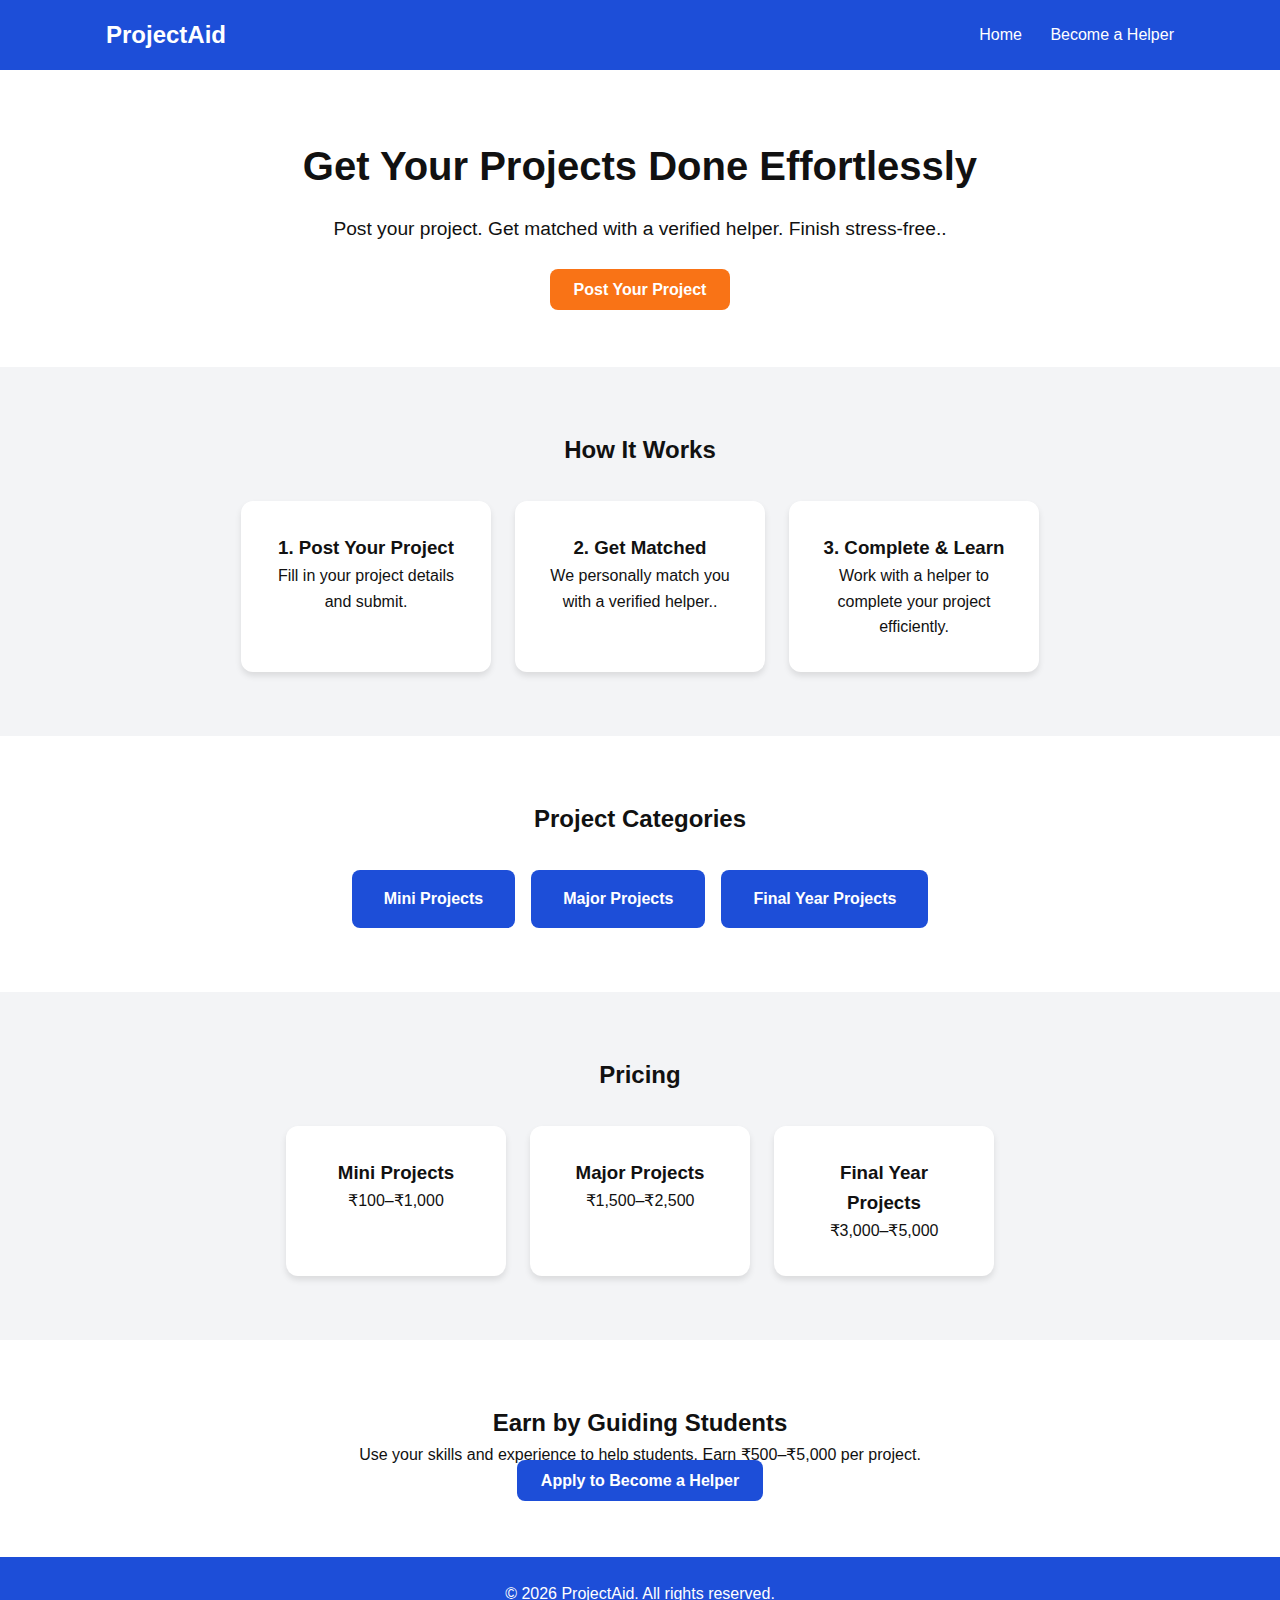
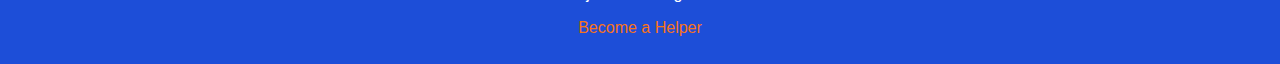
<file: index.html>
<!DOCTYPE html>
<html lang="en">
<head>
    <meta charset="UTF-8">
    <meta name="viewport" content="width=device-width, initial-scale=1.0">
    <title>Student Project Hub</title>
    <link rel="stylesheet" href="style.css">
</head>
<body>
    <!-- HEADER / NAV -->
    <header>
        <div class="container header-container">
            <h1 class="logo">ProjectAid</h1>
            <nav>
                <a href="index.html" class="nav-link">Home</a>
                <a href="helper.html" class="nav-link">Become a Helper</a>
            </nav>
        </div>
    </header>

    <!-- HERO SECTION -->
    <section id="home" class="hero">
        <div class="container hero-container">
            <h1>Get Your Projects Done Effortlessly</h1>
            <p>Post your project. Get matched with a verified helper. Finish stress-free..</p>
            <a href="postproject.html" class="btn-primary">Post Your Project</a>
        </div>
    </section>

    <!-- HOW IT WORKS -->
    <section class="how-it-works">
        <div class="container">
            <h2>How It Works</h2>
            <div class="steps">
                <div class="step">
                    <h3>1. Post Your Project</h3>
                    <p>Fill in your project details and submit.</p>
                </div>
                <div class="step">
                    <h3>2. Get Matched</h3>
                    <p>We personally match you with a verified helper..</p>
                </div>
                <div class="step">
                    <h3>3. Complete & Learn</h3>
                    <p>Work with a helper to complete your project efficiently.</p>
                </div>
            </div>
        </div>
    </section>

    <!-- CATEGORIES -->
    <section class="categories">
        <div class="container">
            <h2>Project Categories</h2>
            <div class="category-list">
                <div class="category">Mini Projects</div>
                <div class="category">Major Projects</div>
                <div class="category">Final Year Projects</div>
            </div>
        </div>
    </section>

    <!-- PRICING -->
    <section class="pricing">
        <div class="container">
            <h2>Pricing</h2>
            <div class="pricing-cards">
                <div class="card">
                    <h3>Mini Projects</h3>
                    <p>₹100–₹1,000</p>
                </div>
                <div class="card">
                    <h3>Major Projects</h3>
                    <p>₹1,500–₹2,500</p>
                </div>
                <div class="card">
                    <h3>Final Year Projects</h3>
                    <p>₹3,000–₹5,000</p>
                </div>
            </div>
        </div>
    </section>

    <!-- HELPER CTA -->
    <section id="helper" class="helper-section">
        <div class="container">
            <h2>Earn by Guiding Students</h2>
            <p>Use your skills and experience to help students. Earn ₹500–₹5,000 per project.</p>
            <a href="helper.html" class="btn-secondary">Apply to Become a Helper</a>
        </div>
    </section>

    <!-- FOOTER -->
    <footer>
        <div class="container footer-container">
            <p>&copy; 2026 ProjectAid. All rights reserved.</p>
            <a href="helper.html" class="small-link">Become a Helper</a>
        </div>
    </footer>

    <script src="script.js"></script>
</body>
</html>
</file>
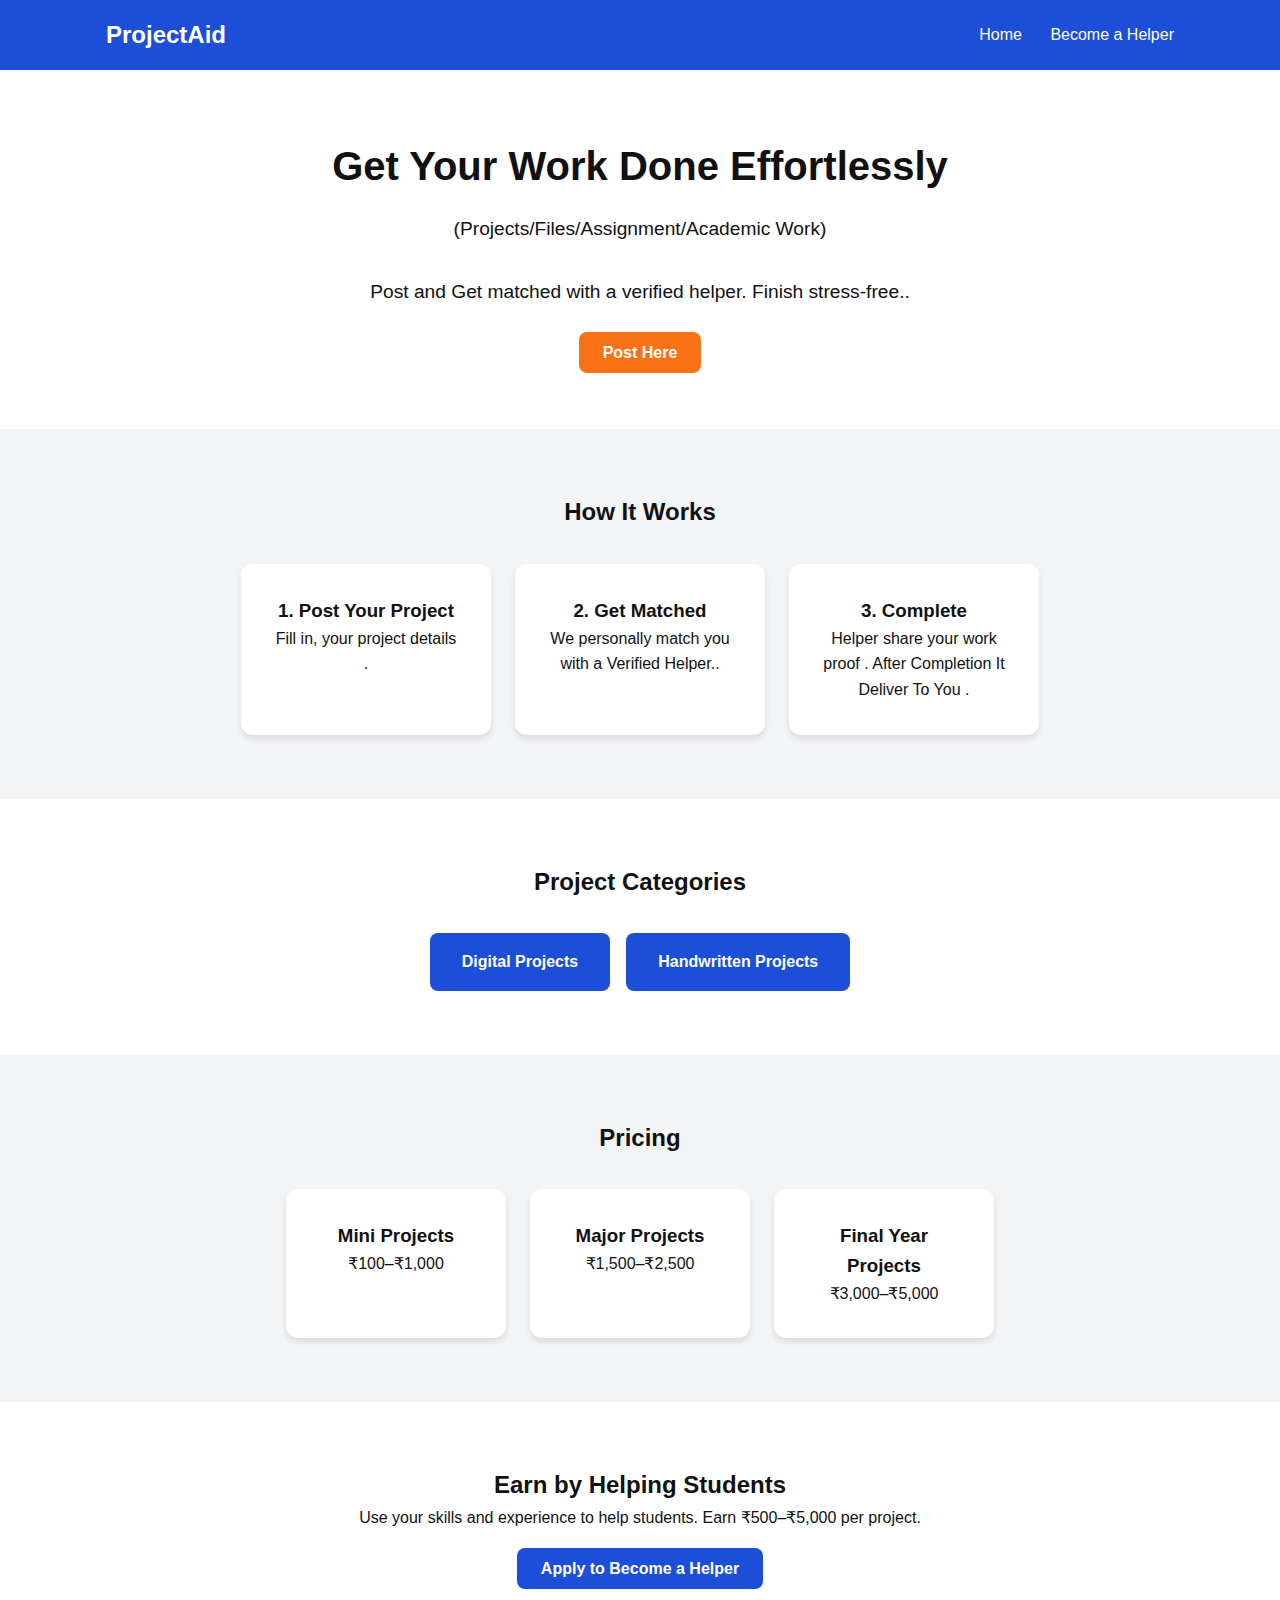
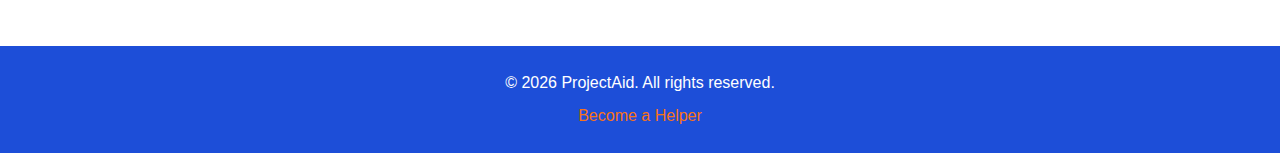
<file: ProjectAid/index.html>
<!DOCTYPE html>
<html lang="en">
<head>
    <meta charset="UTF-8">
    <meta name="viewport" content="width=device-width, initial-scale=1.0">
    <title>ProjectAid</title>
    <link rel="stylesheet" href="style.css">
</head>
<body>
    <!-- HEADER / NAV -->
    <header>
        <div class="container header-container">
            <h1 class="logo">ProjectAid</h1>
            <nav>
                <a href="index.html" class="nav-link">Home</a>
                <a href="helper.html" class="nav-link">Become a Helper</a>
            </nav>
        </div>
    </header>

    <!-- HERO SECTION -->
    <section id="home" class="hero">
        <div class="container hero-container">
            <h1>Get Your Work Done Effortlessly</h1>
            <p>(Projects/Files/Assignment/Academic Work)</p>
            <p>Post and Get matched with a verified helper. Finish stress-free..</p>
            <a href="postproject.html" class="btn-primary">Post Here</a>
        </div>
    </section>

    <!-- HOW IT WORKS -->
    <section class="how-it-works">
        <div class="container">
            <h2>How It Works</h2>
            <div class="steps">
                <div class="step">
                    <h3>1. Post Your Project</h3>
                    <p>Fill in, your project details .</p>
                </div>
                <div class="step">
                    <h3>2. Get Matched</h3>
                    <p>We personally match you with a Verified Helper..</p>
                </div>
                <div class="step">
                    <h3>3. Complete </h3>
                    <p>Helper share your work proof . After Completion It Deliver To You . </p>
                </div>
            </div>
        </div>
    </section>

    <!-- CATEGORIES -->
    <section class="categories">
        <div class="container">
            <h2>Project Categories</h2>
            <div class="category-list">
                <div class="category">Digital Projects</div>
                <div class="category">Handwritten Projects</div>
            </div>
        </div>
    </section>

    <!-- PRICING -->
    <section class="pricing">
        <div class="container">
            <h2>Pricing</h2>
            <div class="pricing-cards">
                <div class="card">
                    <h3>Mini Projects</h3>
                    <p>₹100–₹1,000</p>
                </div>
                <div class="card">
                    <h3>Major Projects</h3>
                    <p>₹1,500–₹2,500</p>
                </div>
                <div class="card">
                    <h3>Final Year Projects</h3>
                    <p>₹3,000–₹5,000</p>
                </div>
            </div>
        </div>
    </section>

    <!-- HELPER CTA -->
    <section id="helper" class="helper-section">
        <div class="container">
            <h2>Earn by Helping Students</h2>
            <p>Use your skills and experience to help students. Earn ₹500–₹5,000 per project.</p><br/>
            <a href="helper.html" class="btn-secondary">Apply to Become a Helper</a>
        </div>
    </section>

    <!-- FOOTER -->
    <footer>
        <div class="container footer-container">
            <p>&copy; 2026 ProjectAid. All rights reserved.</p>
            <a href="helper.html" class="small-link">Become a Helper</a>
        </div>
    </footer>

    

    <script src="script.js"></script>
</body>
</html>
</file>
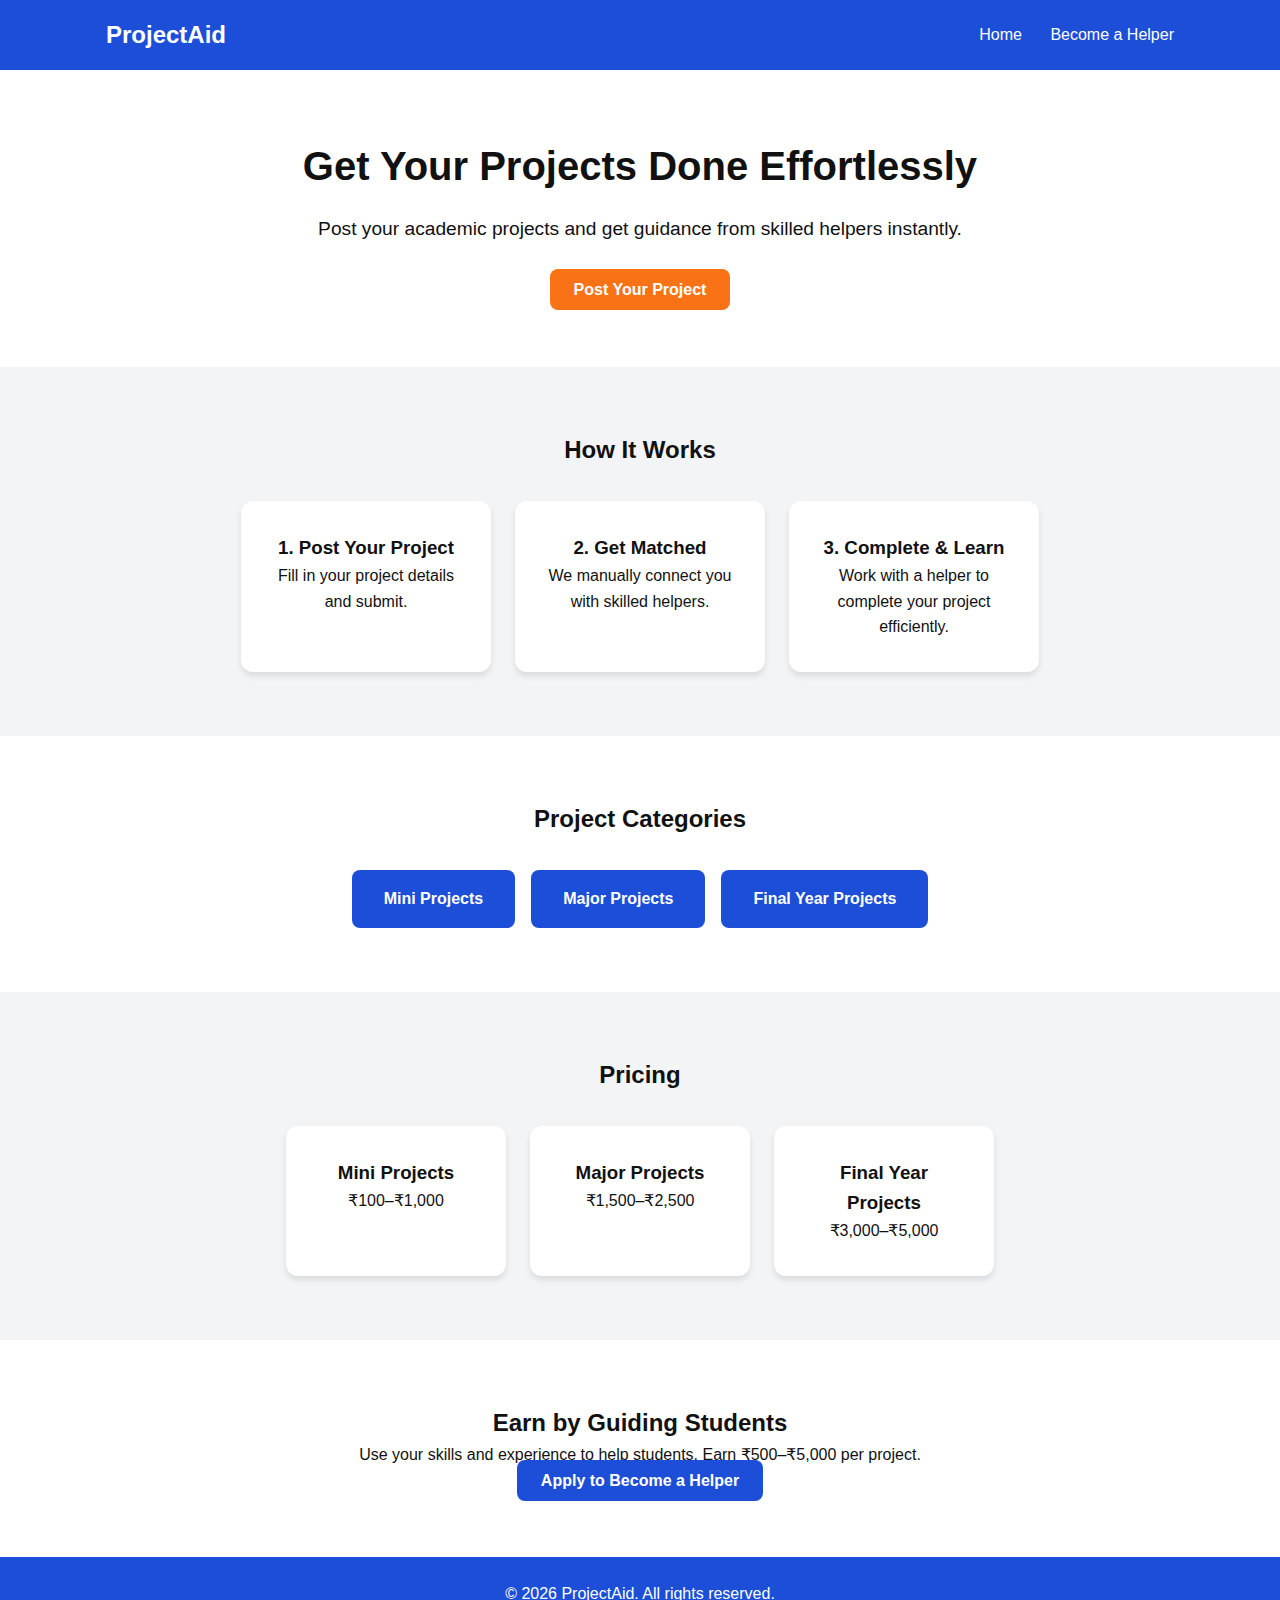
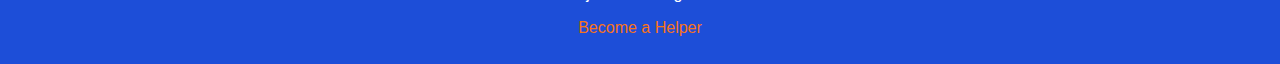
<file: student/index.html>
<!DOCTYPE html>
<html lang="en">
<head>
    <meta charset="UTF-8">
    <meta name="viewport" content="width=device-width, initial-scale=1.0">
    <title>Student Project Hub</title>
    <link rel="stylesheet" href="style.css">
</head>
<body>
    <!-- HEADER / NAV -->
    <header>
        <div class="container header-container">
            <h1 class="logo">ProjectAid</h1>
            <nav>
                <a href="index.html" class="nav-link">Home</a>
                <a href="helper.html" class="nav-link">Become a Helper</a>
            </nav>
        </div>
    </header>

    <!-- HERO SECTION -->
    <section id="home" class="hero">
        <div class="container hero-container">
            <h1>Get Your Projects Done Effortlessly</h1>
            <p>Post your academic projects and get guidance from skilled helpers instantly.</p>
            <a href="postproject.html" class="btn-primary">Post Your Project</a>
        </div>
    </section>

    <!-- HOW IT WORKS -->
    <section class="how-it-works">
        <div class="container">
            <h2>How It Works</h2>
            <div class="steps">
                <div class="step">
                    <h3>1. Post Your Project</h3>
                    <p>Fill in your project details and submit.</p>
                </div>
                <div class="step">
                    <h3>2. Get Matched</h3>
                    <p>We manually connect you with skilled helpers.</p>
                </div>
                <div class="step">
                    <h3>3. Complete & Learn</h3>
                    <p>Work with a helper to complete your project efficiently.</p>
                </div>
            </div>
        </div>
    </section>

    <!-- CATEGORIES -->
    <section class="categories">
        <div class="container">
            <h2>Project Categories</h2>
            <div class="category-list">
                <div class="category">Mini Projects</div>
                <div class="category">Major Projects</div>
                <div class="category">Final Year Projects</div>
            </div>
        </div>
    </section>

    <!-- PRICING -->
    <section class="pricing">
        <div class="container">
            <h2>Pricing</h2>
            <div class="pricing-cards">
                <div class="card">
                    <h3>Mini Projects</h3>
                    <p>₹100–₹1,000</p>
                </div>
                <div class="card">
                    <h3>Major Projects</h3>
                    <p>₹1,500–₹2,500</p>
                </div>
                <div class="card">
                    <h3>Final Year Projects</h3>
                    <p>₹3,000–₹5,000</p>
                </div>
            </div>
        </div>
    </section>

    <!-- HELPER CTA -->
    <section id="helper" class="helper-section">
        <div class="container">
            <h2>Earn by Guiding Students</h2>
            <p>Use your skills and experience to help students. Earn ₹500–₹5,000 per project.</p>
            <a href="helper.html" class="btn-secondary">Apply to Become a Helper</a>
        </div>
    </section>

    <!-- FOOTER -->
    <footer>
        <div class="container footer-container">
            <p>&copy; 2026 ProjectAid. All rights reserved.</p>
            <a href="helper.html" class="small-link">Become a Helper</a>
        </div>
    </footer>

    <script src="script.js"></script>
</body>
</html>
</file>
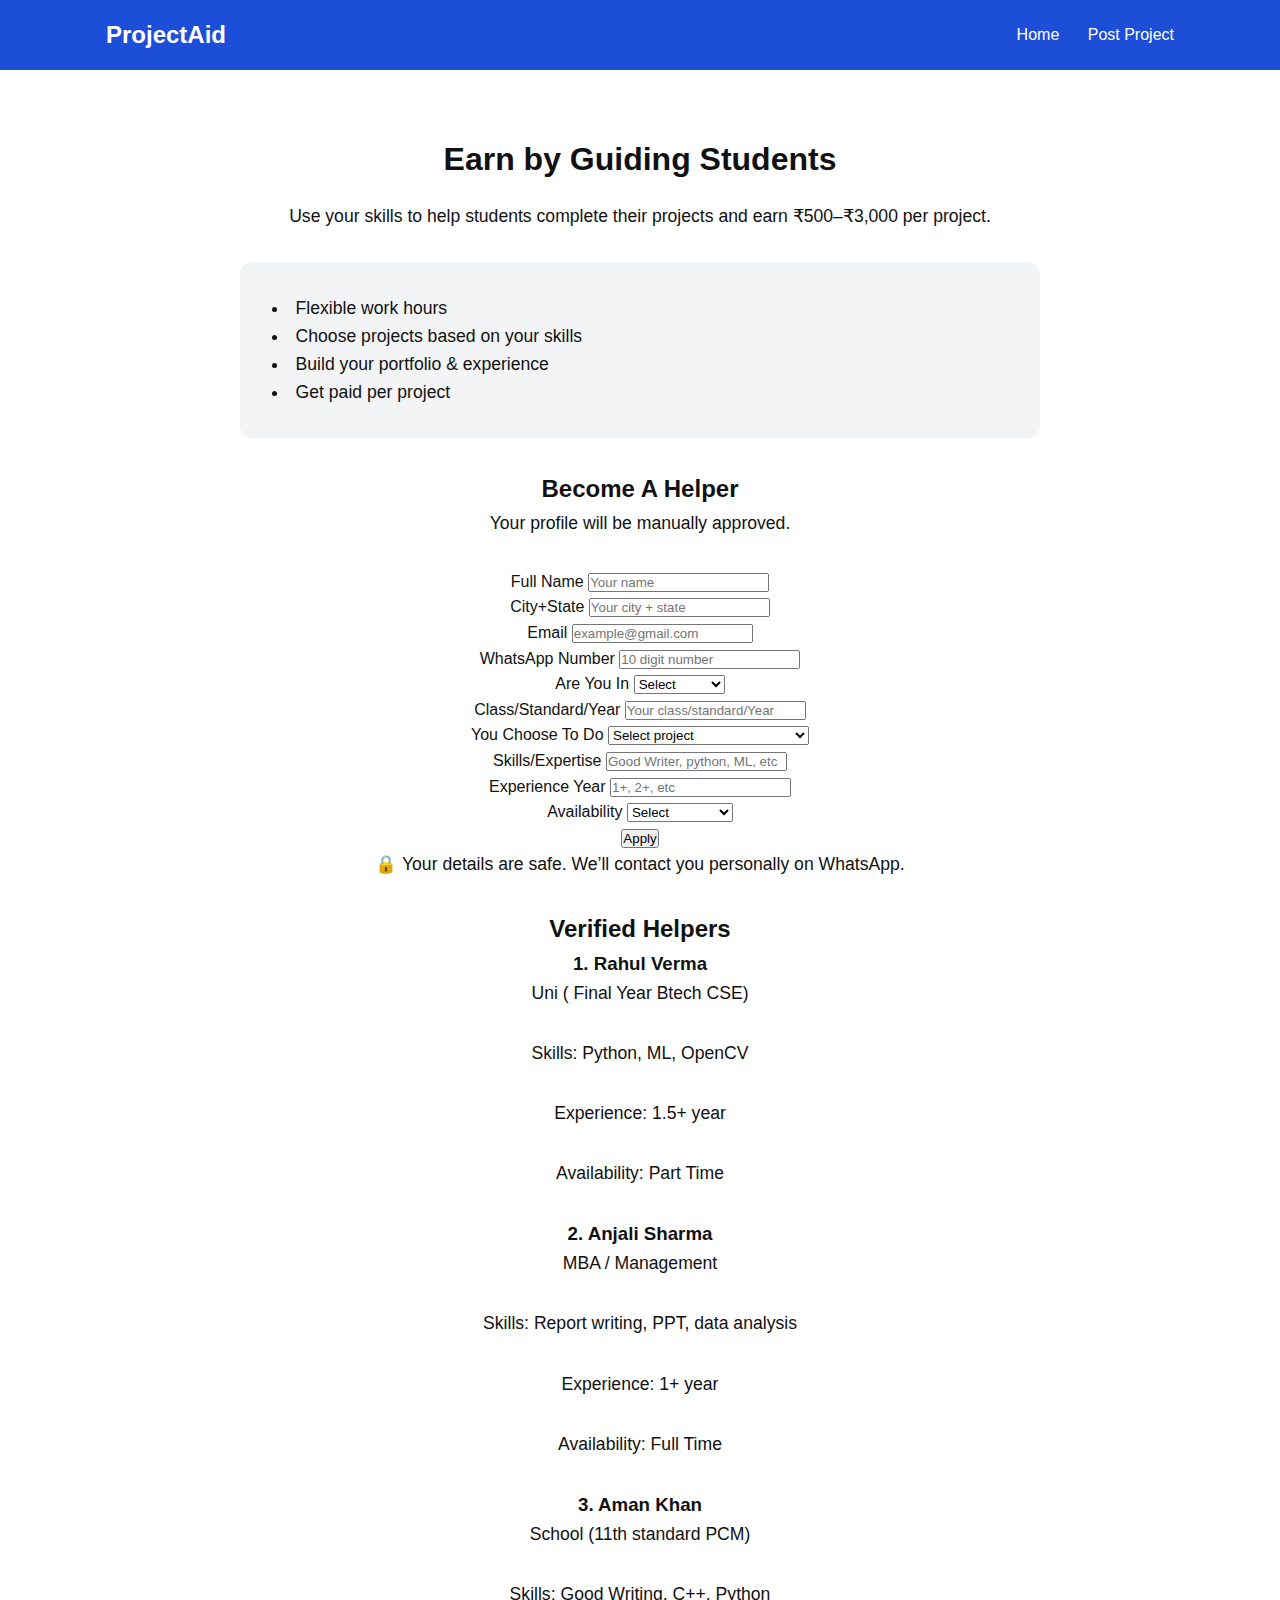
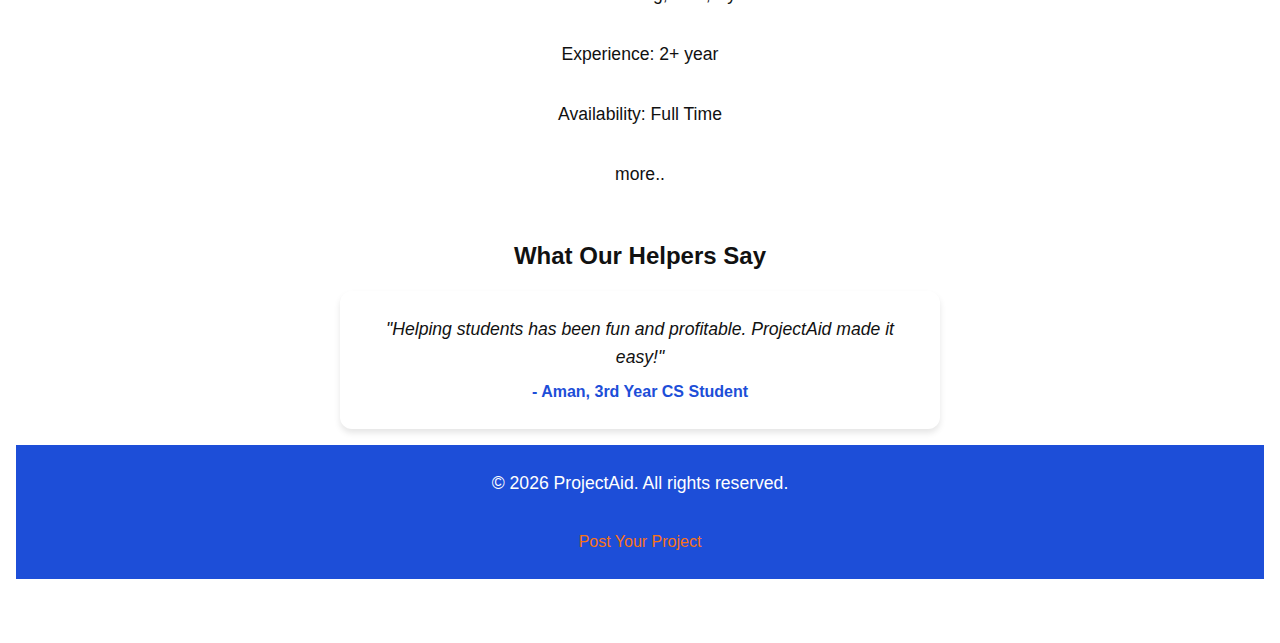
<file: helper.html>
<!DOCTYPE html>
<html lang="en">
<head>
    <meta charset="UTF-8">
    <meta name="viewport" content="width=device-width, initial-scale=1.0">
    <title>Become a Helper - ProjectAid</title>
    <link rel="stylesheet" href="style.css">
</head>
<body>
    <!-- HEADER / NAV -->
    <header>
        <div class="container header-container">
            <h1 class="logo">ProjectAid</h1>
            <nav>
                <a href="index.html" class="nav-link">Home</a>
                <a href="postProject.html" class="nav-link">Post Project</a>
            </nav>
        </div>
    </header>

    <!-- HELPER / MENTOR SECTION -->
    <section id="apply-helper" class="form-section">
        <div class="container">
            <h1>Earn by Guiding Students</h1>
            <p>Use your skills to help students complete their projects and earn ₹500–₹3,000 per project.</p>

            

            <!-- Benefits Section -->
            <div class="benefits">
                <ul>
                    <li>Flexible work hours</li>
                    <li>Choose projects based on your skills</li>
                    <li>Build your portfolio & experience</li>
                    <li>Get paid per project</li>
                </ul>
            </div>

            <!-- Form -->
             <div class="form-container">
                <h2>Become A Helper</h2>
                <p class="form-subtitle">Your profile will be manually approved.</p>

                <form action="https://formspree.io/f/mvzrdgkn" method="POST">

                    <input type="hidden" name="_subject" value="[APPLY AS HELPER] New Submission">

                    <div class="form-group">
                        <label>Full Name</label>
                        <input type="text" name="name" placeholder="Your name" required>
                    </div>

                    <div class="form-group">
                        <label>City+State</label>
                        <input type="text" name="city" placeholder="Your city + state" required>
                    </div>

                     <div class="form-group">
                         <label>Email</label>
                         <input type="email" name="email" placeholder="example@gmail.com" required>
                    </div>

                    <div class="form-group">
                        <label>WhatsApp Number</label>
                        <input type="tel" name="phone" placeholder="10 digit number" required>
                    </div>

                    <div class="form-group">
                        <label>Are You In </label>
                        <select name="are_you_in" required>
                             <option value="">Select</option>
                             <option>School</option>
                             <option>College/Uni</option>
                             <option>Other</option>
                        </select>
                    </div>

                    <div class="form-group">
                        <label>Class/Standard/Year</label>
                        <input type="text" name="class_year" placeholder="Your class/standard/Year" required>
                    </div>

                    <div class="form-group">
                        <label>You Choose To Do </label>
                        <select name="project_type" required>
                             <option value="">Select project</option>
                             <option>Digital Project</option>
                             <option>Handwritten Project (Physical)</option>
                             <option>Both</option>
                        </select>
                    </div>

                    <div class="form-group">
                        <label>Skills/Expertise</label>
                        <input type="text" name="skills" placeholder="Good Writer, python, ML, etc" required>
                    </div>

                    <div class="form-group">
                        <label>Experience Year</label>
                        <input type="tel" name="experience" placeholder="1+, 2+, etc" required>
                    </div>

                    <div class="form-group">
                        <label>Availability </label>
                        <select name="availability" required>
                             <option value="">Select</option>
                             <option>Full Time</option>
                             <option>Part Time</option>
                             <option>Specific Shifts</option>
                        </select>
                    </div>

                    <button type="submit" class="submit-btn">
                            Apply
                    </button>

                    <p class="form-note">
                    🔒 Your details are safe. We’ll contact you personally on WhatsApp.
                    </p>

                </form>
            </div>

            <!-- Google Form Embed -->
            <!-- <div class="form-container">
                <iframe src="https://docs.google.com/forms/d/e/1FAIpQLScFyA0ggp5EfhNYu3Q7EzRkzYgUBIjbsBh7xbxT_0m427JnLg/viewform?embedded=true" width="100%" height="700" frameborder="0" marginheight="0" marginwidth="0">Loading…</iframe>
            </div> -->

            <!-- USERS -->
        <section class="users">
            <div class="container">
                <h2>Verified Helpers</h2>
                <div class="identities">
                    <div class="user">
                        <h3>1. Rahul Verma  </h3>
                        <p>Uni ( Final Year Btech CSE)</p>
                        <p>Skills: Python, ML, OpenCV</p>
                        <p>Experience: 1.5+ year</p>
                        <p>Availability: Part Time </p>
                    </div>
                    <div class="user">
                        <h3>2. Anjali Sharma  </h3>
                        <p>MBA / Management</p>
                        <p>Skills: Report writing, PPT, data analysis</p>
                        <p>Experience: 1+ year</p>
                        <p>Availability: Full Time </p>
                    </div>
                    <div class="user">
                        <h3>3. Aman Khan  </h3>
                        <p> School (11th standard PCM)</p>
                        <p>Skills: Good Writing, C++, Python</p>
                        <p>Experience: 2+ year</p>
                        <p>Availability: Full Time </p>
                    </div>
                    <p>more..</p>
                </div>
            </div>
        </section>
    

            <!-- Early Testimonials / Proof (Optional) -->
            <div class="testimonials">
                <h2>What Our Helpers Say</h2>
                <div class="testimonial-card">
                    <p>"Helping students has been fun and profitable. ProjectAid made it easy!"</p>
                    <span>- Aman, 3rd Year CS Student</span>
                </div>
            </div>
        

    <!-- FOOTER -->
    <footer>
        <div class="container footer-container">
            <p>&copy; 2026 ProjectAid. All rights reserved.</p>
            <a href="postProject.html" class="small-link">Post Your Project</a>
        </div>
    </footer>

    <script src="script.js"></script>
</body>
</html>
</file>
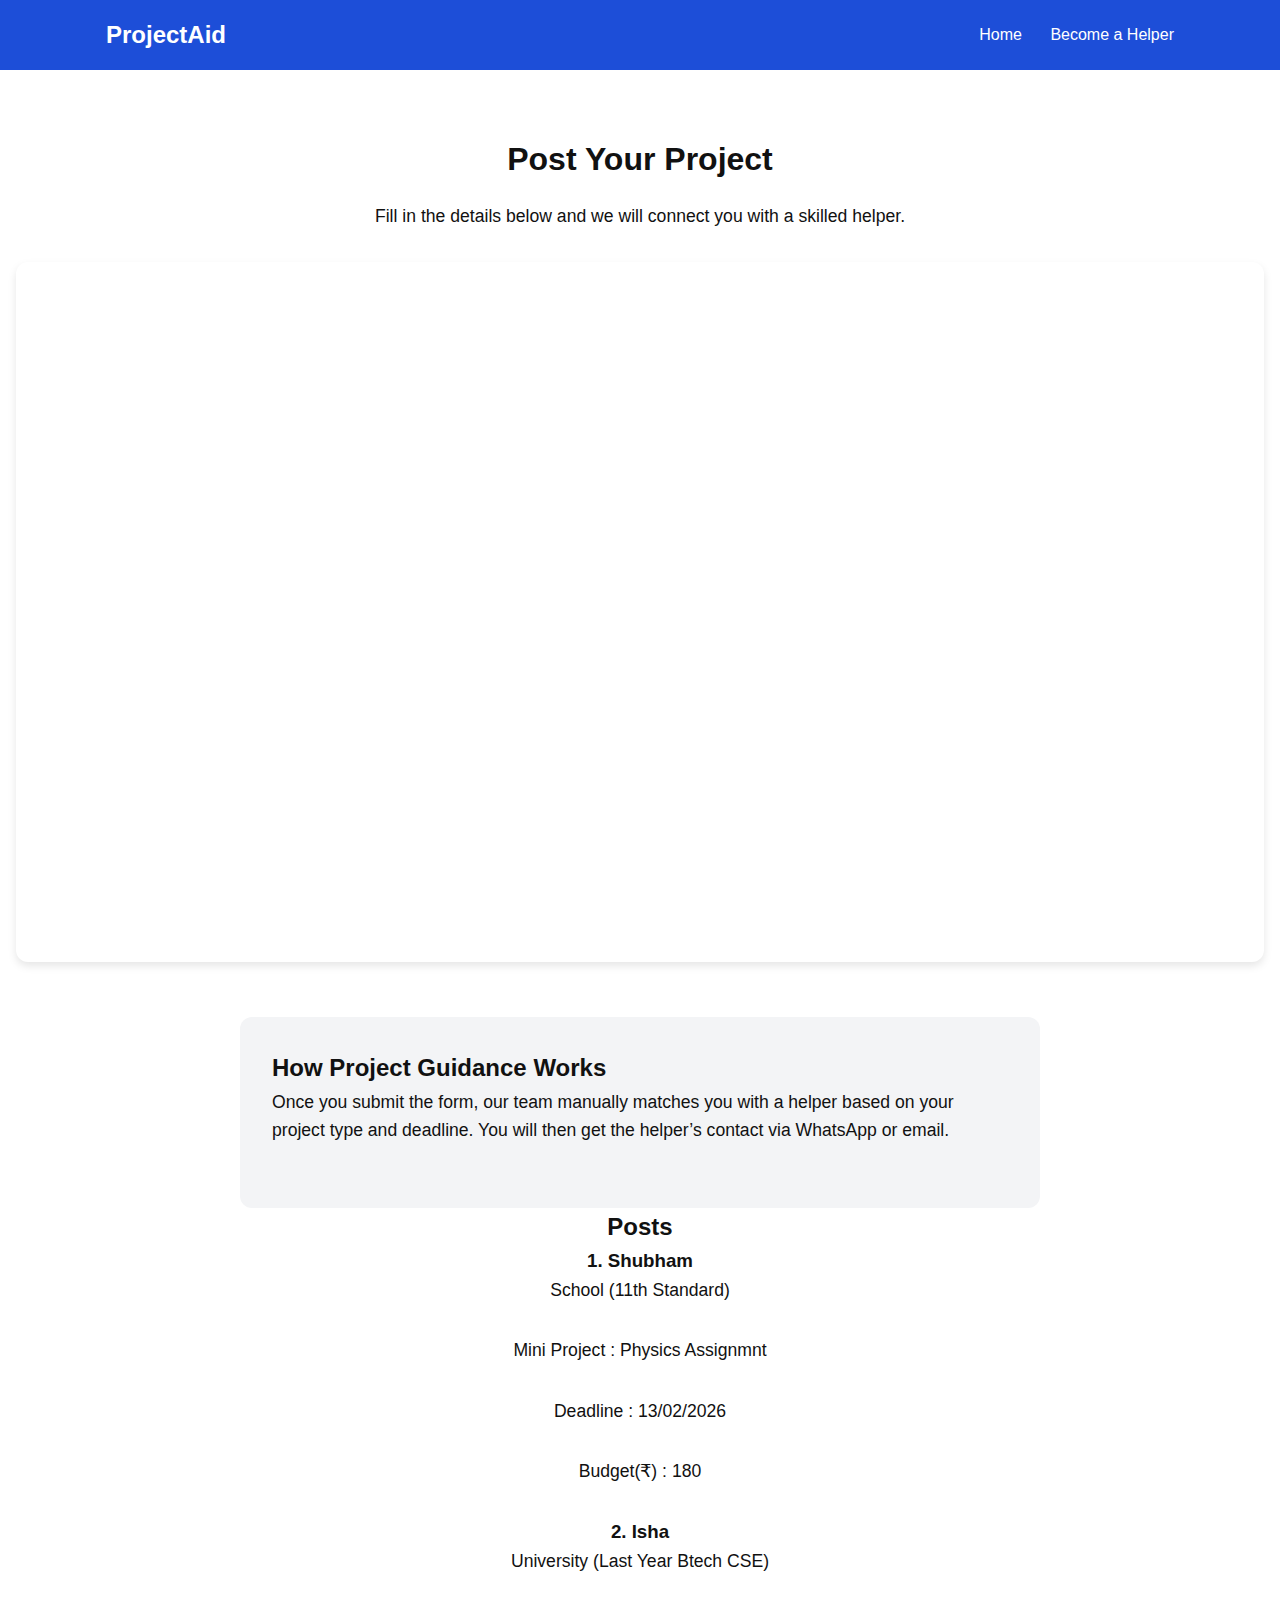
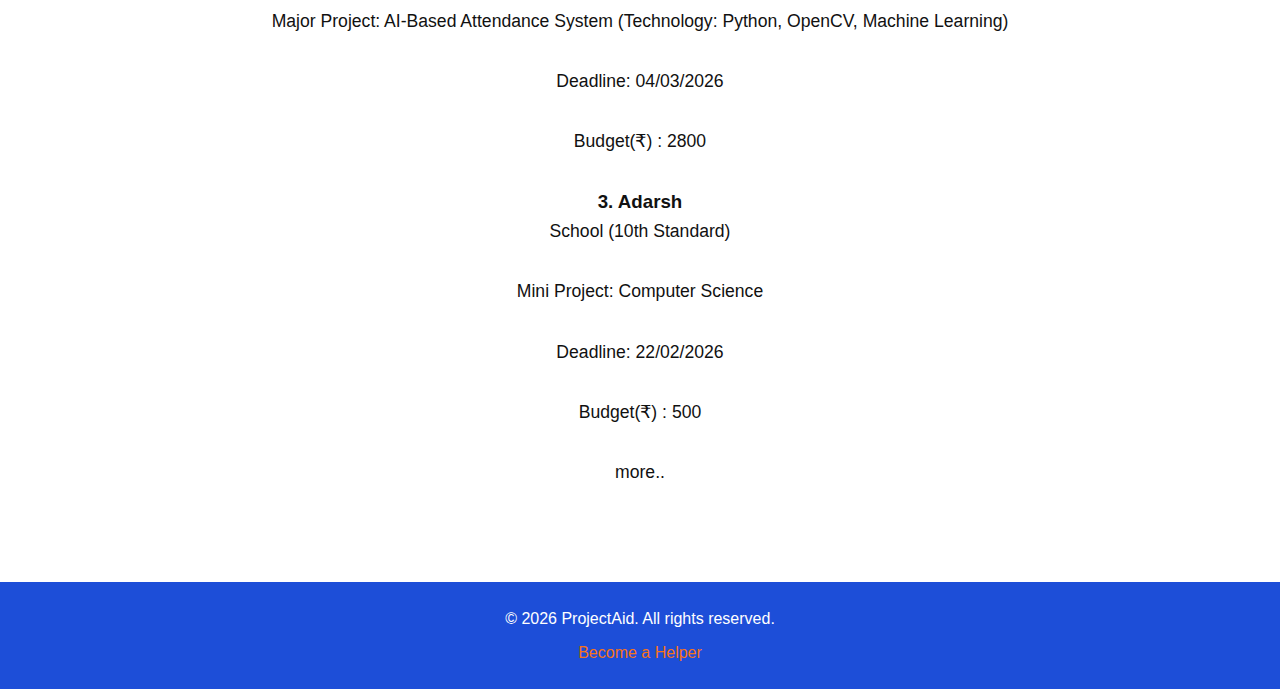
<file: postProject.html>
<!DOCTYPE html>
<html lang="en">
<head>
    <meta charset="UTF-8">
    <meta name="viewport" content="width=device-width, initial-scale=1.0">
    <title>Post Your Project - ProjectAid</title>
    <link rel="stylesheet" href="style.css">
</head>
<body>
    <!-- HEADER / NAV -->
    <header>
        <div class="container header-container">
            <h1 class="logo">ProjectAid</h1>
            <nav>
                <a href="index.html" class="nav-link">Home</a>
                <a href="helper.html" class="nav-link">Become a Helper</a>
            </nav>
        </div>
    </header>

    <!-- POST PROJECT FORM SECTION -->
    <section id="post-project" class="form-section">
        <div class="container">
            <h1>Post Your Project</h1>
            <p>Fill in the details below and we will connect you with a skilled helper.</p>

            <!-- Google Form Embed -->
            <div class="form-container">
                <iframe src="https://docs.google.com/forms/d/e/1FAIpQLSf8YlTX-mYrk7_4BCYYnqpwXMVU5ek-NXQCndlHliy3vnosfA/viewform?embedded=true" width="100%" height="700" frameborder="0" marginheight="0" marginwidth="0">Loading…</iframe>
            </div>

            <!-- Optional FAQ -->
            <div class="faq">
                <h2>How Project Guidance Works</h2>
                <p>Once you submit the form, our team manually matches you with a helper based on your project type and deadline. You will then get the helper’s contact via WhatsApp or email.</p>
            </div>
        

            <!-- USERS -->
            <section class="users">
                <div class="container">
                    <h2>Posts</h2>
                    <div class="identities">
                        <div class="user">
                        <h3>1. Shubham </h3>
                            <p>School (11th Standard)</p>
                            <p>Mini Project : Physics Assignmnt</p>
                            <p>Deadline : 13/02/2026</p>
                            <p>Budget(₹) : 180</p>
                        </div>
                        <div class="user">
                        <h3>2. Isha </h3>
                            <p>University (Last Year Btech CSE)</p>
                            <p>Major Project: AI-Based Attendance System (Technology: Python, OpenCV, Machine Learning)</p>
                            <p>Deadline: 04/03/2026</p>
                            <p>Budget(₹) : 2800</p>
                        </div>
                        <div class="user">
                        <h3>3. Adarsh </h3>
                            <p>School (10th Standard)</p>
                            <p>Mini Project: Computer Science</p>
                            <p>Deadline: 22/02/2026</p>
                            <p>Budget(₹) : 500</p>
                        </div>
                        <p>more..</p>
                    </div>
                </div>
            </section>
        </div>
    </section>

    <!-- FOOTER -->
    <footer>
        <div class="container footer-container">
            <p>&copy; 2026 ProjectAid. All rights reserved.</p>
            <a href="helper.html" class="small-link">Become a Helper</a>
        </div>
    </footer>

    <script src="script.js"></script>
</body>
</html>
</file>
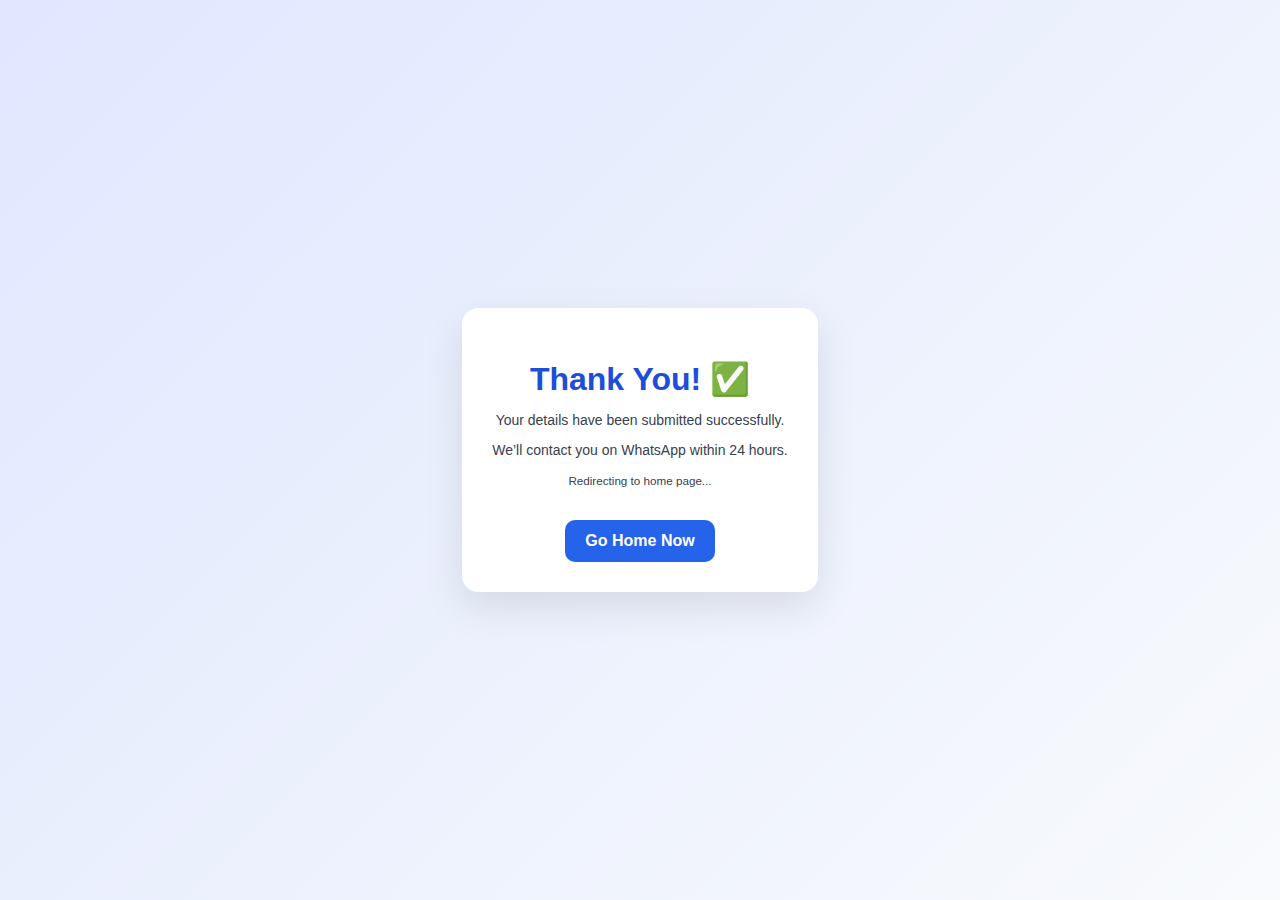
<file: thankyou.html>
<!DOCTYPE html>
<html lang="en">
<head>
  <meta charset="UTF-8">
  <title>Thank You</title>
  <meta name="viewport" content="width=device-width, initial-scale=1.0">

  <style>
    body {
      height: 100vh;
      margin: 0;
      display: flex;
      align-items: center;
      justify-content: center;
      background: linear-gradient(135deg, #e0e7ff, #f8fafc);
      font-family: Arial, sans-serif;
    }
    .box {
      background: #fff;
      padding: 30px;
      border-radius: 16px;
      text-align: center;
      box-shadow: 0 15px 40px rgba(0,0,0,0.1);
      max-width: 400px;
    }
    h1 {
      color: #1d4ed8;
      margin-bottom: 10px;
    }
    p {
      color: #374151;
      font-size: 14px;
    }
    a {
      display: inline-block;
      margin-top: 18px;
      padding: 12px 20px;
      background: #2563eb;
      color: #fff;
      text-decoration: none;
      border-radius: 10px;
      font-weight: bold;
    }
  </style>

  <script>
    setTimeout(function () {
      window.location.href = "index.html";
    }, 5000);
  </script>
</head>

<body>
  <div class="box">
    <h1>Thank You! ✅</h1>
    <p>Your details have been submitted successfully.</p>
    <p>We’ll contact you on WhatsApp within 24 hours.</p>
    <p><small>Redirecting to home page...</small></p>
    <a href="index.html">Go Home Now</a>
  </div>
</body>
</html>
</file>
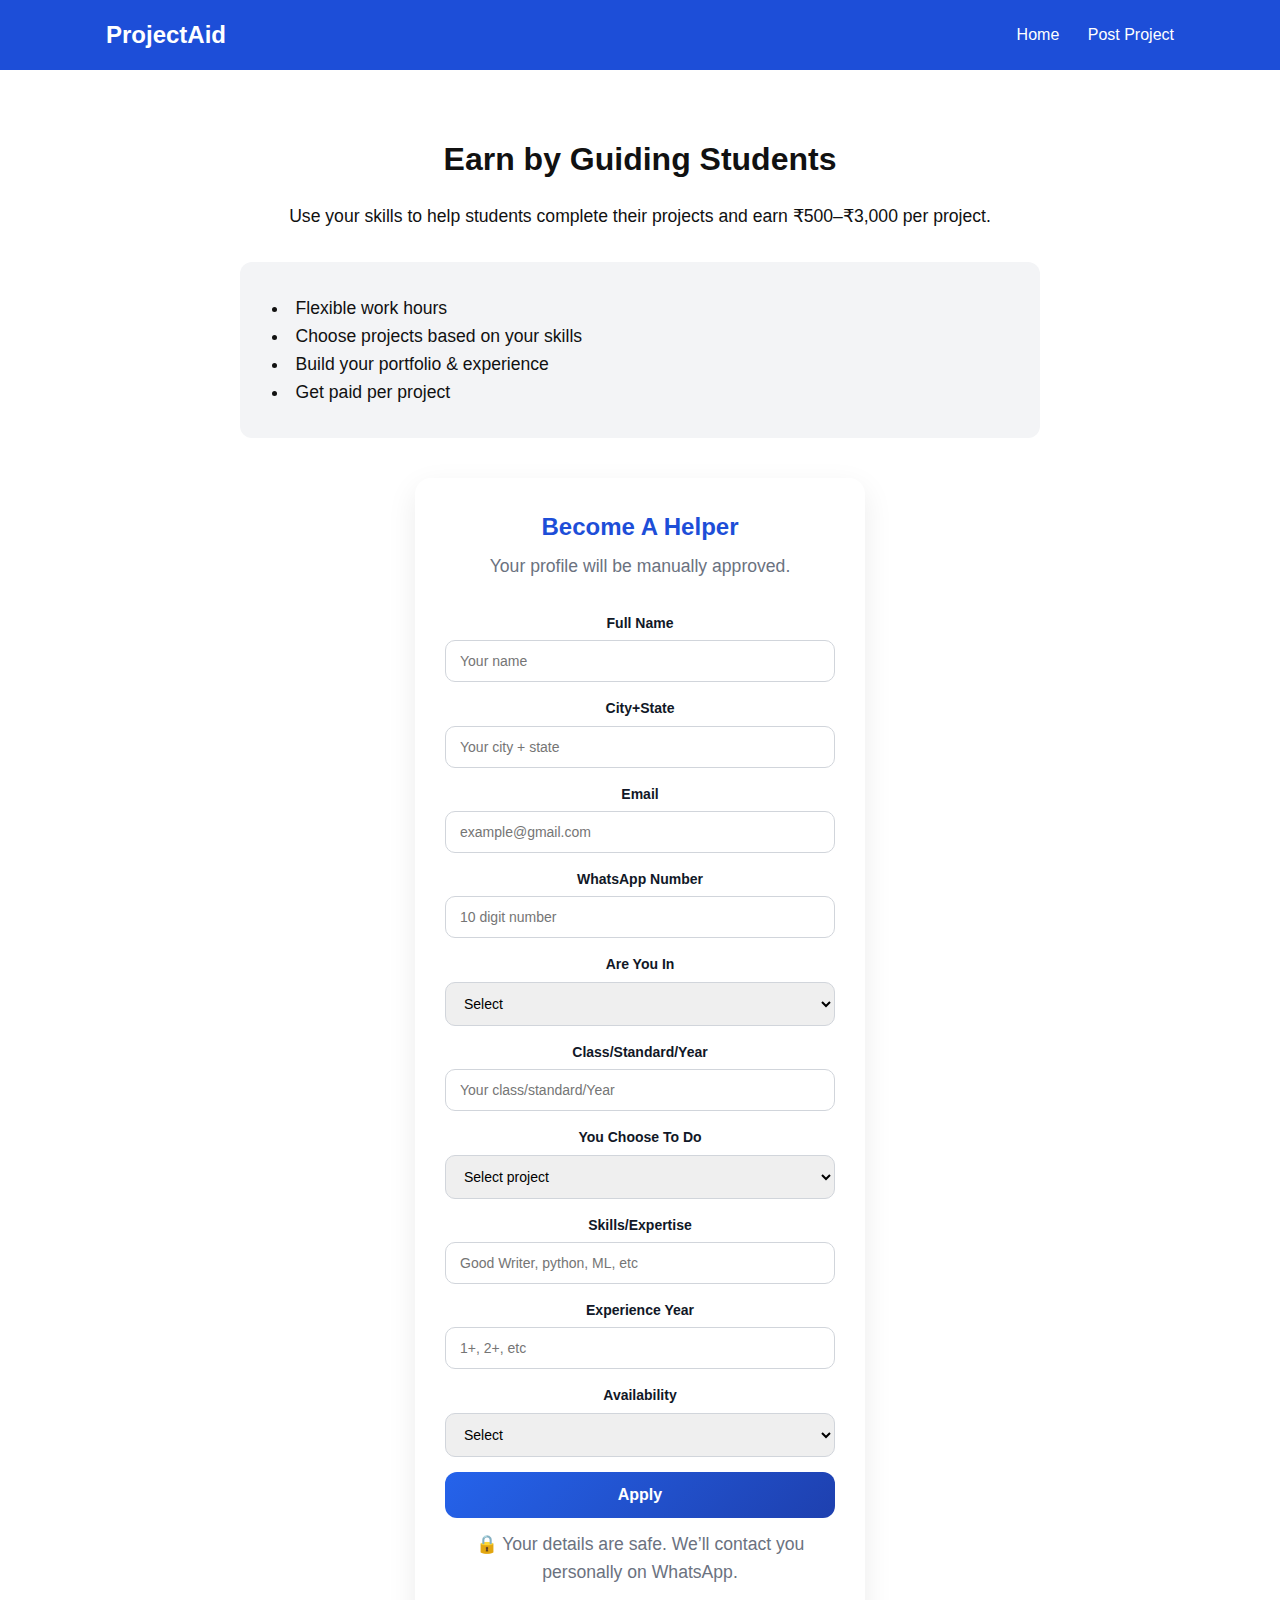
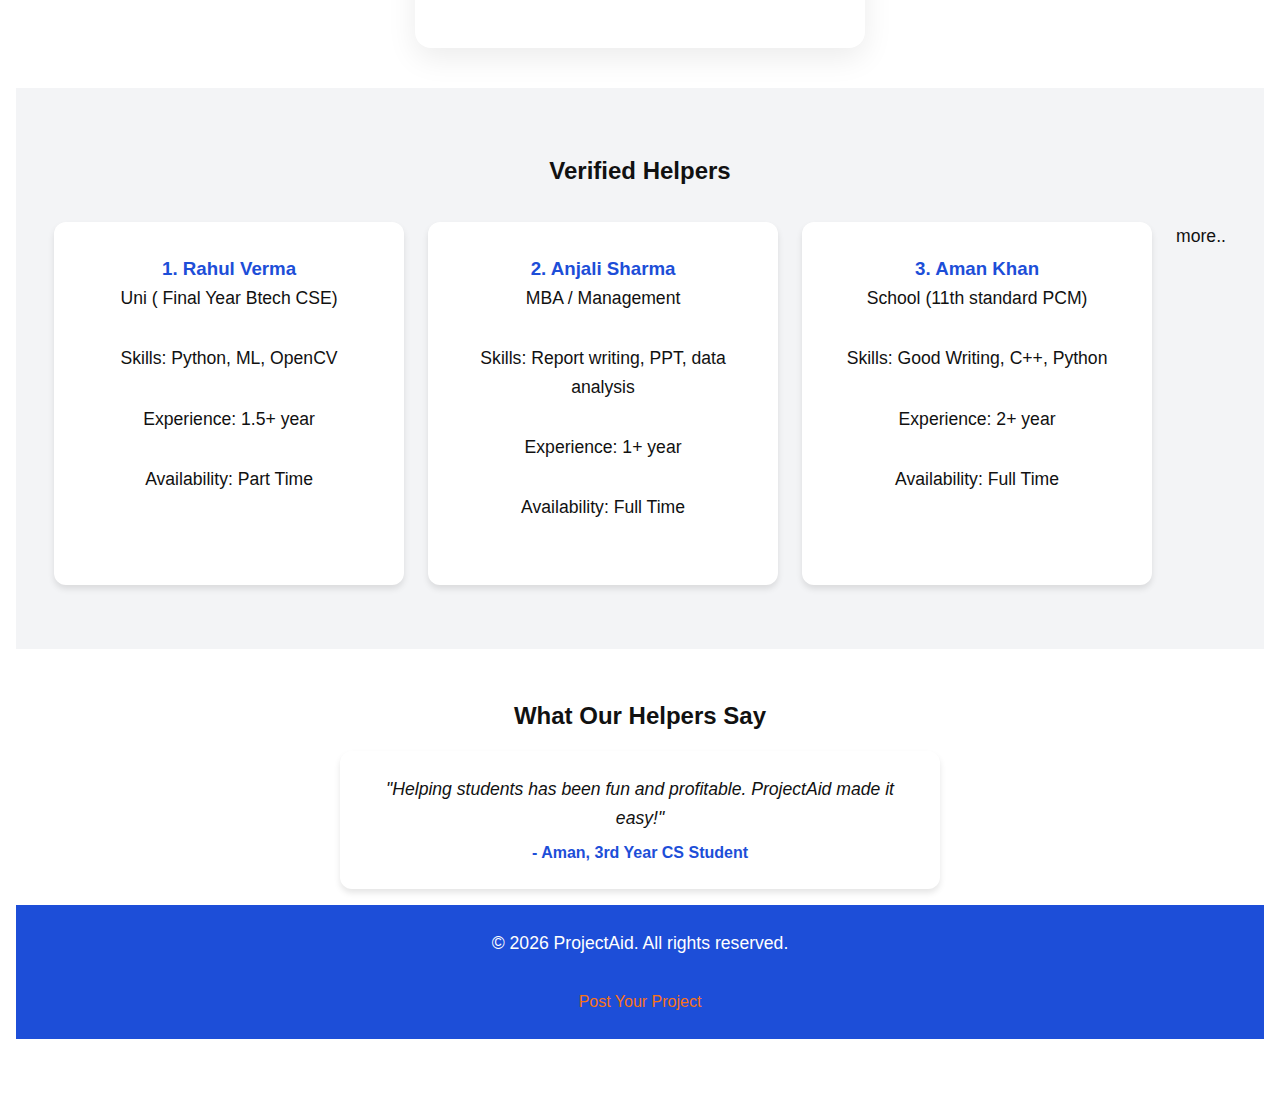
<file: ProjectAid/helper.html>
<!DOCTYPE html>
<html lang="en">
<head>
    <meta charset="UTF-8">
    <meta name="viewport" content="width=device-width, initial-scale=1.0">
    <title>Become a Helper - ProjectAid</title>
    <link rel="stylesheet" href="style.css">
</head>
<body>
    <!-- HEADER / NAV -->
    <header>
        <div class="container header-container">
            <h1 class="logo">ProjectAid</h1>
            <nav>
                <a href="index.html" class="nav-link">Home</a>
                <a href="postProject.html" class="nav-link">Post Project</a>
            </nav>
        </div>
    </header>

    <!-- HELPER / MENTOR SECTION -->
    <section id="apply-helper" class="form-section">
        <div class="container">
            <h1>Earn by Guiding Students</h1>
            <p>Use your skills to help students complete their projects and earn ₹500–₹3,000 per project.</p>

            

            <!-- Benefits Section -->
            <div class="benefits">
                <ul>
                    <li>Flexible work hours</li>
                    <li>Choose projects based on your skills</li>
                    <li>Build your portfolio & experience</li>
                    <li>Get paid per project</li>
                </ul>
            </div>

            <!-- Form -->
             <div class="form-container">
                <h2>Become A Helper</h2>
                <p class="form-subtitle">Your profile will be manually approved.</p>

                <form action="https://formspree.io/f/mvzrdgkn" method="POST">

                    <input type="hidden" name="_subject" value="[APPLY AS HELPER] New Submission">

                    <div class="form-group">
                        <label>Full Name</label>
                        <input type="text" name="name" placeholder="Your name" required>
                    </div>

                    <div class="form-group">
                        <label>City+State</label>
                        <input type="text" name="city" placeholder="Your city + state" required>
                    </div>

                     <div class="form-group">
                         <label>Email</label>
                         <input type="email" name="email" placeholder="example@gmail.com" required>
                    </div>

                    <div class="form-group">
                        <label>WhatsApp Number</label>
                        <input type="tel" name="phone" placeholder="10 digit number" required>
                    </div>

                    <div class="form-group">
                        <label>Are You In </label>
                        <select name="are_you_in" required>
                             <option value="">Select</option>
                             <option>School</option>
                             <option>College/Uni</option>
                             <option>Other</option>
                        </select>
                    </div>

                    <div class="form-group">
                        <label>Class/Standard/Year</label>
                        <input type="text" name="class_year" placeholder="Your class/standard/Year" required>
                    </div>

                    <div class="form-group">
                        <label>You Choose To Do </label>
                        <select name="project_type" required>
                             <option value="">Select project</option>
                             <option>Digital Project</option>
                             <option>Handwritten Project (Physical)</option>
                             <option>Both</option>
                        </select>
                    </div>

                    <div class="form-group">
                        <label>Skills/Expertise</label>
                        <input type="text" name="skills" placeholder="Good Writer, python, ML, etc" required>
                    </div>

                    <div class="form-group">
                        <label>Experience Year</label>
                        <input type="tel" name="experience" placeholder="1+, 2+, etc" required>
                    </div>

                    <div class="form-group">
                        <label>Availability </label>
                        <select name="availability" required>
                             <option value="">Select</option>
                             <option>Full Time</option>
                             <option>Part Time</option>
                             <option>Specific Shifts</option>
                        </select>
                    </div>

                    <button type="submit" class="submit-btn">
                            Apply
                    </button>

                    <p class="form-note">
                    🔒 Your details are safe. We’ll contact you personally on WhatsApp.
                    </p>

                </form>
            </div>

            <!-- Google Form Embed -->
            <!-- <div class="form-container">
                <iframe src="https://docs.google.com/forms/d/e/1FAIpQLScFyA0ggp5EfhNYu3Q7EzRkzYgUBIjbsBh7xbxT_0m427JnLg/viewform?embedded=true" width="100%" height="700" frameborder="0" marginheight="0" marginwidth="0">Loading…</iframe>
            </div> -->

            <!-- USERS -->
        <section class="users">
            <div class="container">
                <h2>Verified Helpers</h2>
                <div class="identities">
                    <div class="user">
                        <h3>1. Rahul Verma  </h3>
                        <p>Uni ( Final Year Btech CSE)</p>
                        <p>Skills: Python, ML, OpenCV</p>
                        <p>Experience: 1.5+ year</p>
                        <p>Availability: Part Time </p>
                    </div>
                    <div class="user">
                        <h3>2. Anjali Sharma  </h3>
                        <p>MBA / Management</p>
                        <p>Skills: Report writing, PPT, data analysis</p>
                        <p>Experience: 1+ year</p>
                        <p>Availability: Full Time </p>
                    </div>
                    <div class="user">
                        <h3>3. Aman Khan  </h3>
                        <p> School (11th standard PCM)</p>
                        <p>Skills: Good Writing, C++, Python</p>
                        <p>Experience: 2+ year</p>
                        <p>Availability: Full Time </p>
                    </div>
                    <p>more..</p>
                </div>
            </div>
        </section>
    

            <!-- Early Testimonials / Proof (Optional) -->
            <div class="testimonials">
                <h2>What Our Helpers Say</h2>
                <div class="testimonial-card">
                    <p>"Helping students has been fun and profitable. ProjectAid made it easy!"</p>
                    <span>- Aman, 3rd Year CS Student</span>
                </div>
            </div>
        

    <!-- FOOTER -->
    <footer>
        <div class="container footer-container">
            <p>&copy; 2026 ProjectAid. All rights reserved.</p>
            <a href="postProject.html" class="small-link">Post Your Project</a>
        </div>
    </footer>

    <script src="script.js"></script>
</body>
</html>
</file>
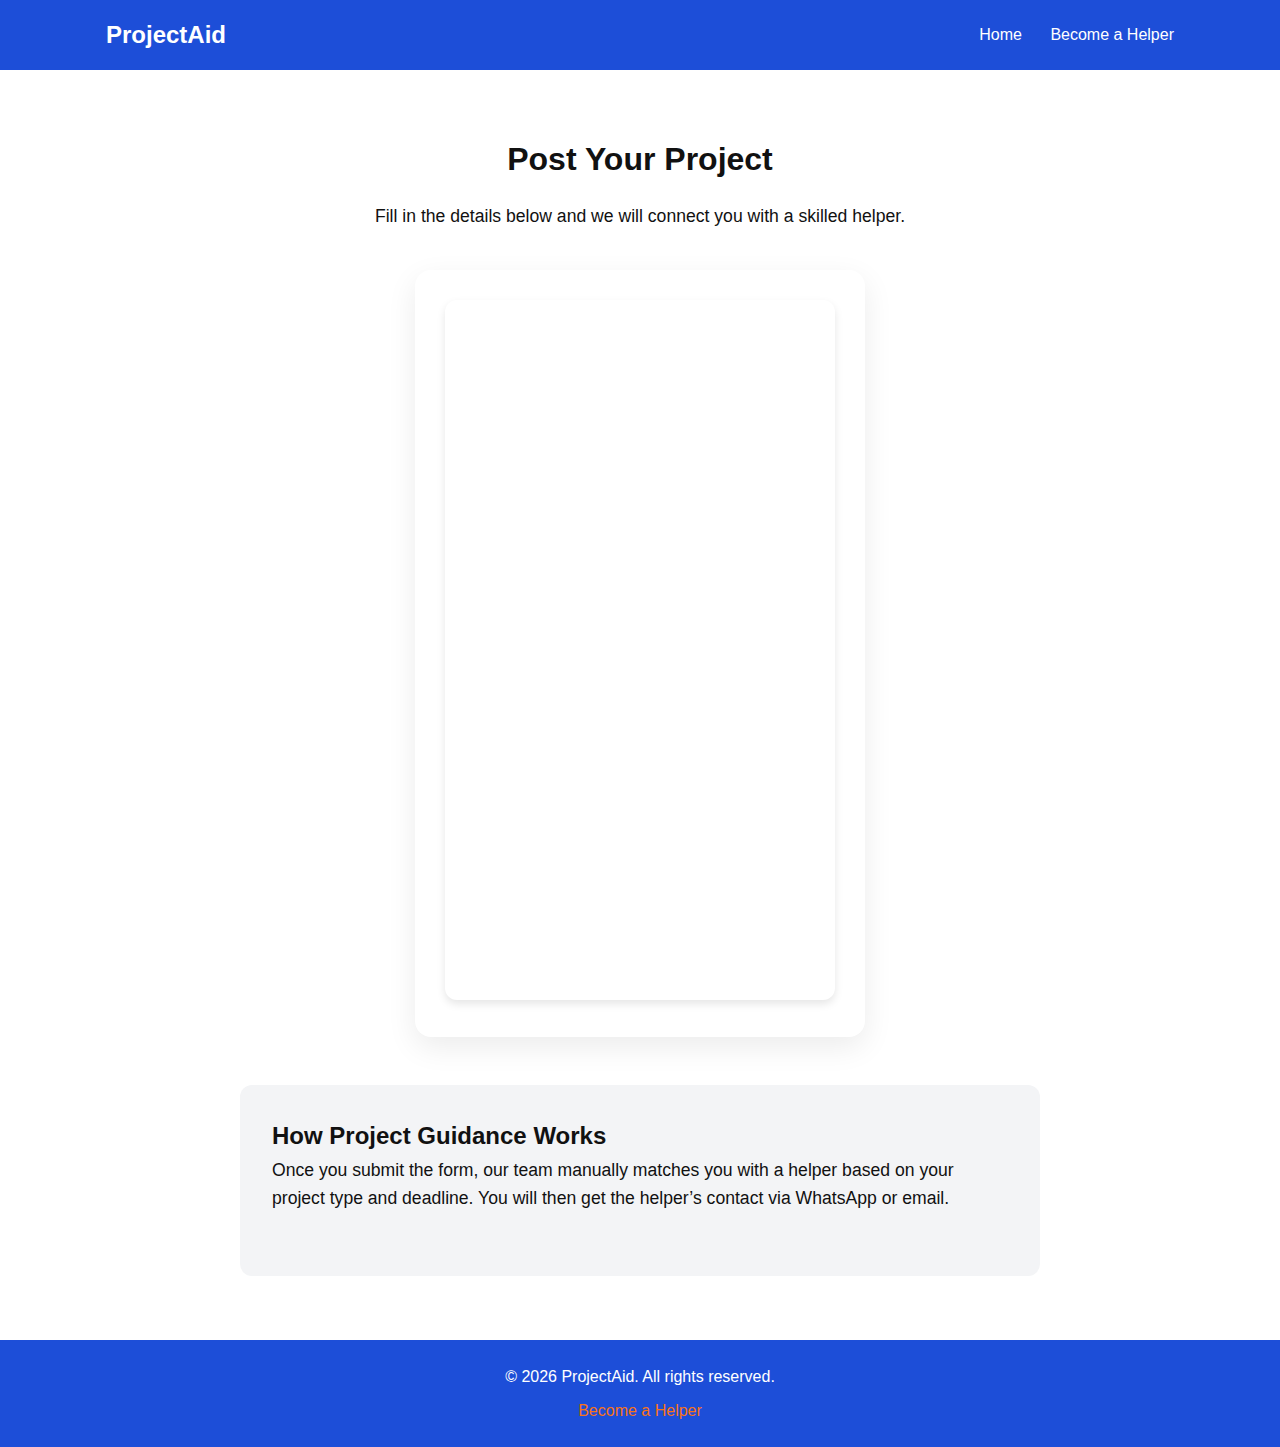
<file: ProjectAid/postProject.html>
<!DOCTYPE html>
<html lang="en">
<head>
    <meta charset="UTF-8">
    <meta name="viewport" content="width=device-width, initial-scale=1.0">
    <title>Post Your Project - ProjectAid</title>
    <link rel="stylesheet" href="style.css">
</head>
<body>
    <!-- HEADER / NAV -->
    <header>
        <div class="container header-container">
            <h1 class="logo">ProjectAid</h1>
            <nav>
                <a href="index.html" class="nav-link">Home</a>
                <a href="helper.html" class="nav-link">Become a Helper</a>
            </nav>
        </div>
    </header>

    <!-- POST PROJECT FORM SECTION -->
    <section id="post-project" class="form-section">
        <div class="container">
            <h1>Post Your Project</h1>
            <p>Fill in the details below and we will connect you with a skilled helper.</p>

            <!-- Google Form Embed -->
            <div class="form-container">
                <iframe src="https://docs.google.com/forms/d/e/1FAIpQLScgUdnbyin5ZvQZBacP9n6KxsmXA8gDiqYMOfoEX7ItBpYVGA/viewform?embedded=true" width="100%" height="700" frameborder="0" marginheight="0" marginwidth="0">Loading…</iframe>
            </div>

            <!-- Optional FAQ -->
            <div class="faq">
                <h2>How Project Guidance Works</h2>
                <p>Once you submit the form, our team manually matches you with a helper based on your project type and deadline. You will then get the helper’s contact via WhatsApp or email.</p>
            </div>
        </div>
    </section>

    <!-- FOOTER -->
    <footer>
        <div class="container footer-container">
            <p>&copy; 2026 ProjectAid. All rights reserved.</p>
            <a href="helper.html" class="small-link">Become a Helper</a>
        </div>
    </footer>

    <script src="script.js"></script>
</body>
</html>
</file>
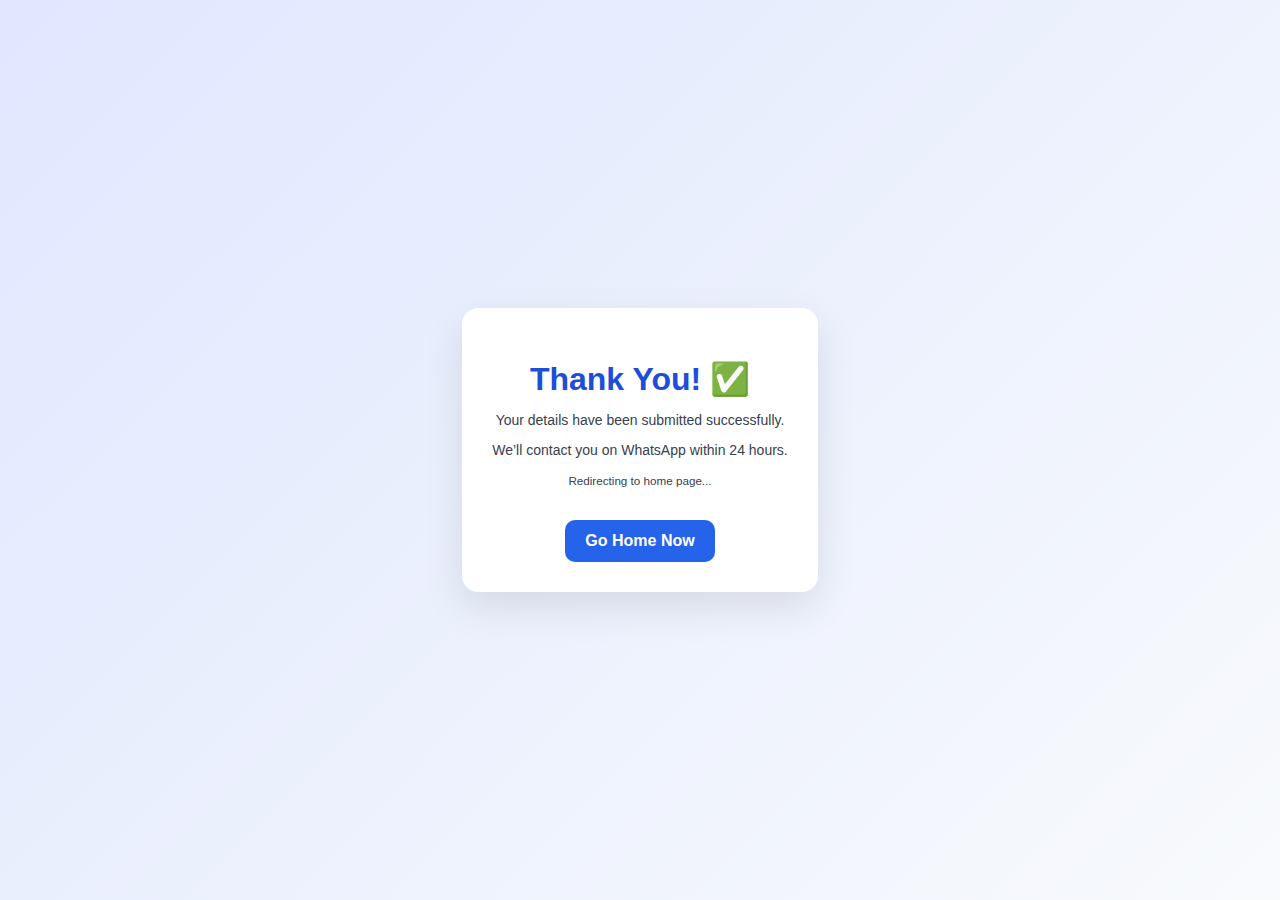
<file: ProjectAid/thankyou.html>
<!DOCTYPE html>
<html lang="en">
<head>
  <meta charset="UTF-8">
  <title>Thank You</title>
  <meta name="viewport" content="width=device-width, initial-scale=1.0">

  <style>
    body {
      height: 100vh;
      margin: 0;
      display: flex;
      align-items: center;
      justify-content: center;
      background: linear-gradient(135deg, #e0e7ff, #f8fafc);
      font-family: Arial, sans-serif;
    }
    .box {
      background: #fff;
      padding: 30px;
      border-radius: 16px;
      text-align: center;
      box-shadow: 0 15px 40px rgba(0,0,0,0.1);
      max-width: 400px;
    }
    h1 {
      color: #1d4ed8;
      margin-bottom: 10px;
    }
    p {
      color: #374151;
      font-size: 14px;
    }
    a {
      display: inline-block;
      margin-top: 18px;
      padding: 12px 20px;
      background: #2563eb;
      color: #fff;
      text-decoration: none;
      border-radius: 10px;
      font-weight: bold;
    }
  </style>

  <script>
    setTimeout(function () {
      window.location.href = "index.html";
    }, 5000);
  </script>
</head>

<body>
  <div class="box">
    <h1>Thank You! ✅</h1>
    <p>Your details have been submitted successfully.</p>
    <p>We’ll contact you on WhatsApp within 24 hours.</p>
    <p><small>Redirecting to home page...</small></p>
    <a href="index.html">Go Home Now</a>
  </div>
</body>
</html>
</file>
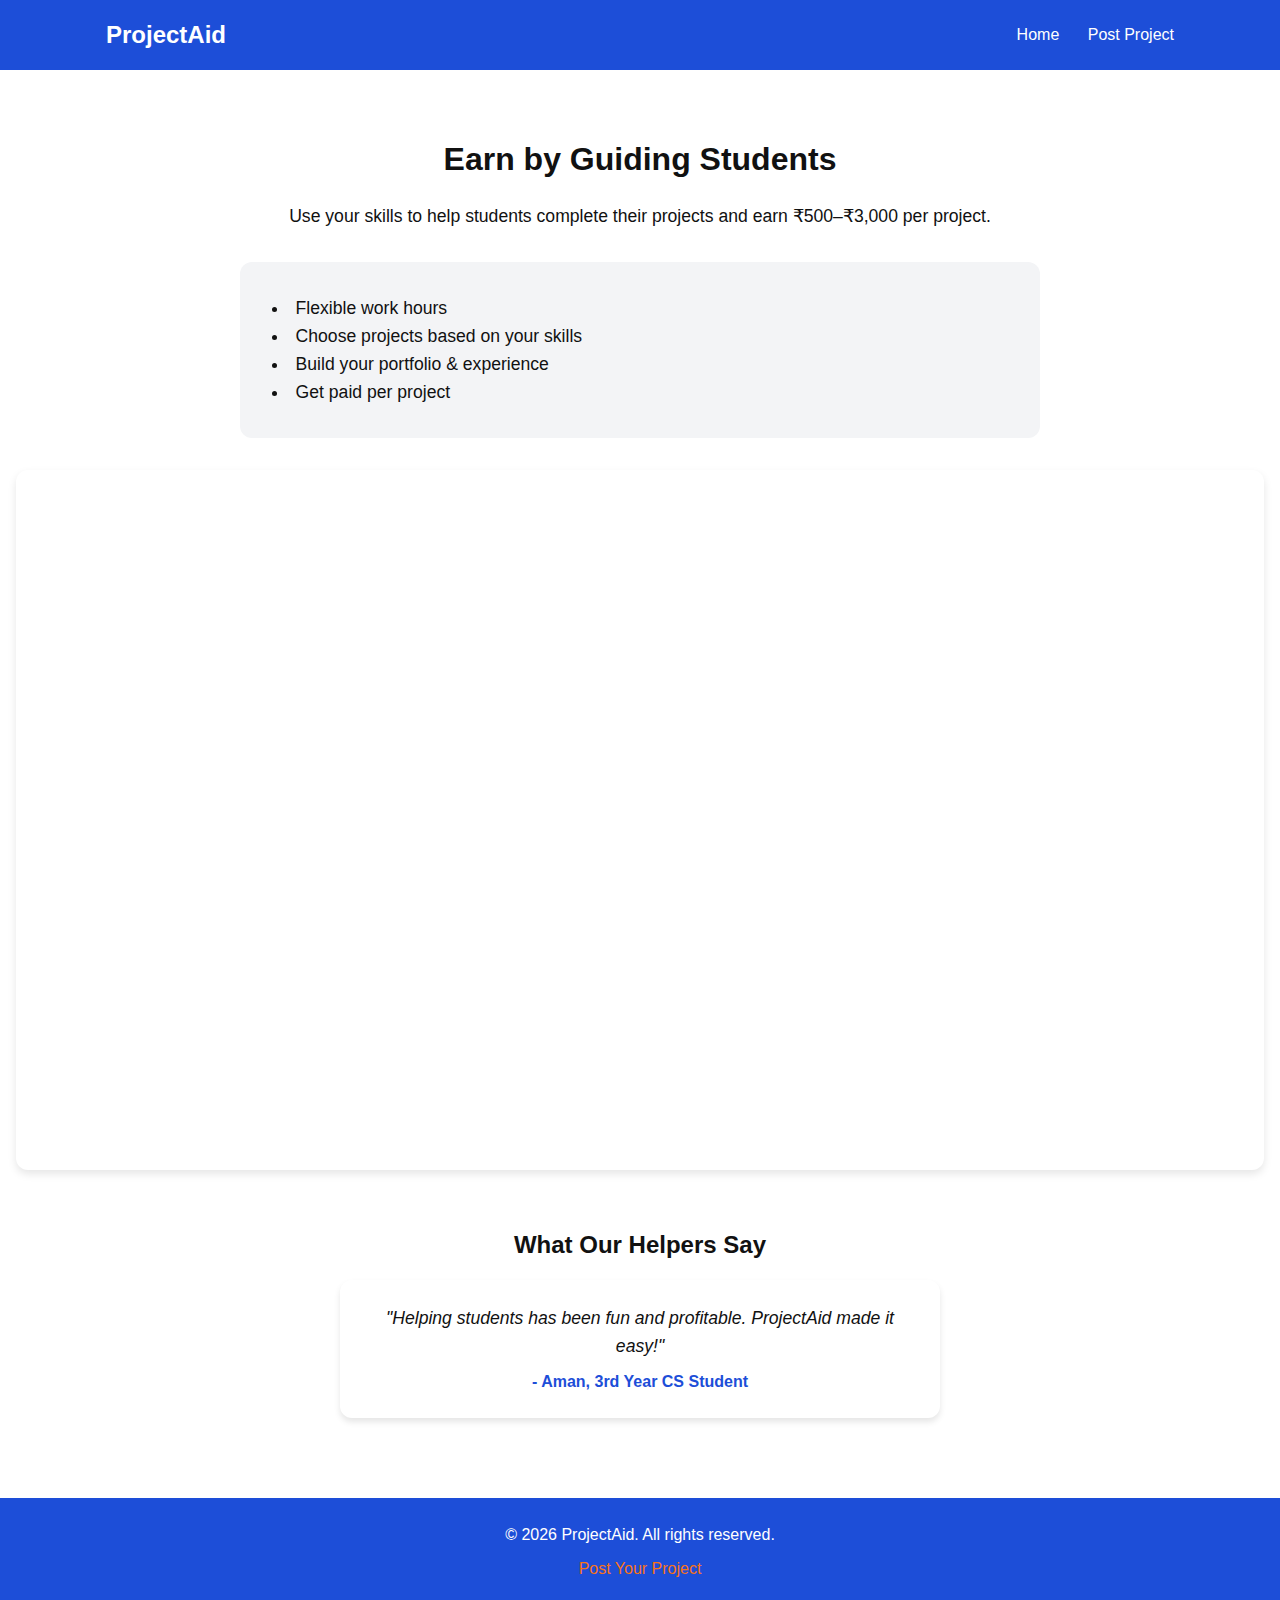
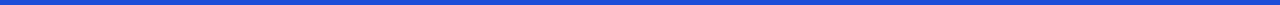
<file: student/helper.html>
<!DOCTYPE html>
<html lang="en">
<head>
    <meta charset="UTF-8">
    <meta name="viewport" content="width=device-width, initial-scale=1.0">
    <title>Become a Helper - ProjectAid</title>
    <link rel="stylesheet" href="style.css">
</head>
<body>
    <!-- HEADER / NAV -->
    <header>
        <div class="container header-container">
            <h1 class="logo">ProjectAid</h1>
            <nav>
                <a href="index.html" class="nav-link">Home</a>
                <a href="postProject.html" class="nav-link">Post Project</a>
            </nav>
        </div>
    </header>

    <!-- HELPER / MENTOR SECTION -->
    <section id="apply-helper" class="form-section">
        <div class="container">
            <h1>Earn by Guiding Students</h1>
            <p>Use your skills to help students complete their projects and earn ₹500–₹3,000 per project.</p>

            <!-- Benefits Section -->
            <div class="benefits">
                <ul>
                    <li>Flexible work hours</li>
                    <li>Choose projects based on your skills</li>
                    <li>Build your portfolio & experience</li>
                    <li>Get paid per project</li>
                </ul>
            </div>

            <!-- Google Form Embed -->
            <div class="form-container">
                <iframe src="https://docs.google.com/forms/d/e/1FAIpQLSdMZWDvSFDnDMwpcyr5sfAe8J5hsXwLb217unyZRR3NUn0j_A/viewform?embedded=true" width="100%" height="700" frameborder="0" marginheight="0" marginwidth="0">Loading…</iframe>

            <!-- Early Testimonials / Proof (Optional) -->
            <div class="testimonials">
                <h2>What Our Helpers Say</h2>
                <div class="testimonial-card">
                    <p>"Helping students has been fun and profitable. ProjectAid made it easy!"</p>
                    <span>- Aman, 3rd Year CS Student</span>
                </div>
            </div>
        </div>
    </section>

    <!-- FOOTER -->
    <footer>
        <div class="container footer-container">
            <p>&copy; 2026 ProjectAid. All rights reserved.</p>
            <a href="postProject.html" class="small-link">Post Your Project</a>
        </div>
    </footer>

    <script src="script.js"></script>
</body>
</html>
</file>
<file: style.css>
/* Reset & Base */
* {
    margin: 0;
    padding: 0;
    box-sizing: border-box;
    font-family: 'Arial', sans-serif;
}

body {
    background-color: #fff;
    color: #111;
    line-height: 1.6;
}

/* HEADER */
header {
    background-color: #1D4ED8;
    color: #fff;
    padding: 1rem 0;
}

.header-container {
    display: flex;
    justify-content: space-between;
    align-items: center;
    max-width: 1100px;
    margin: auto;
    padding: 0 1rem;
}

header .logo {
    font-size: 1.5rem;
    font-weight: bold;
}

nav a {
    color: #fff;
    margin-left: 1.5rem;
    text-decoration: none;
    font-weight: 500;
}

nav a:hover {
    text-decoration: underline;
}

/* HERO */
.hero {
    text-align: center;
    padding: 4rem 1rem;
}

.hero h1 {
    font-size: 2.5rem;
    margin-bottom: 1rem;
}

.hero p {
    font-size: 1.2rem;
    margin-bottom: 2rem;
}

.btn-primary {
    background-color: #F97316;
    color: #fff;
    padding: 0.75rem 1.5rem;
    text-decoration: none;
    font-weight: bold;
    border-radius: 8px;
}

.btn-primary:hover {
    background-color: #fb7a34;
}

/* HOW IT WORKS */
.how-it-works {
    background-color: #F3F4F6;
    padding: 4rem 1rem;
    text-align: center;
}

.how-it-works h2 {
    margin-bottom: 2rem;
}

.steps {
    display: flex;
    flex-wrap: wrap;
    justify-content: center;
    gap: 1.5rem;
}

.step {
    background: #fff;
    padding: 2rem;
    border-radius: 12px;
    width: 250px;
    box-shadow: 0 4px 6px rgba(0,0,0,0.1);
}

/* CATEGORIES */
.categories {
    padding: 4rem 1rem;
    text-align: center;
}

.category-list {
    display: flex;
    justify-content: center;
    gap: 1rem;
    margin-top: 2rem;
    flex-wrap: wrap;
}

.category {
    background-color: #1D4ED8;
    color: #fff;
    padding: 1rem 2rem;
    border-radius: 8px;
    font-weight: bold;
}

/* PRICING */
.pricing {
    background-color: #F3F4F6;
    padding: 4rem 1rem;
    text-align: center;
}

.pricing-cards {
    display: flex;
    justify-content: center;
    gap: 1.5rem;
    flex-wrap: wrap;
    margin-top: 2rem;
}

.card {
    background: #fff;
    padding: 2rem;
    border-radius: 12px;
    width: 220px;
    box-shadow: 0 4px 6px rgba(0,0,0,0.1);
}

/* HELPER SECTION */
.helper-section {
    text-align: center;
    padding: 4rem 1rem;
}

.btn-secondary {
    background-color: #1D4ED8;
    color: #fff;
    padding: 0.75rem 1.5rem;
    text-decoration: none;
    font-weight: bold;
    border-radius: 8px;
    
}

.btn-secondary:hover {
    background-color: #2563EB;
}

/* FOOTER */
footer {
    background-color: #1D4ED8;
    color: #fff;
    padding: 1.5rem 0;
    text-align: center;
}

footer .small-link {
    display: block;
    margin-top: 0.5rem;
    color: #F97316;
    text-decoration: none;
}

footer .small-link:hover {
    text-decoration: underline;
}

/* RESPONSIVE */
@media(max-width: 768px){
    .steps, .pricing-cards, .category-list {
        flex-direction: column;
        align-items: center;
    }
}

/* FORM SECTION */
.form-section {
    padding: 4rem 1rem;
    background-color: #fff;
    text-align: center;
}

.form-section h1 {
    font-size: 2rem;
    margin-bottom: 1rem;
}

.form-section p {
    font-size: 1.1rem;
    margin-bottom: 2rem;
}

.form-container iframe {
    border-radius: 12px;
    box-shadow: 0 4px 8px rgba(0,0,0,0.1);
}

/* FAQ */
.faq {
    margin-top: 3rem;
    background-color: #F3F4F6;
    padding: 2rem;
    border-radius: 12px;
    max-width: 800px;
    margin-left: auto;
    margin-right: auto;
    text-align: left;
}

/* helper */

/* BENEFITS */
.benefits {
    background-color: #F3F4F6;
    padding: 2rem;
    border-radius: 12px;
    margin: 2rem auto;
    max-width: 800px;
    text-align: left;
}

.benefits ul {
    list-style: disc inside;
    font-size: 1.1rem;
}

/* TESTIMONIALS */
.testimonials {
    margin-top: 3rem;
    text-align: center;
}

.testimonial-card {
    background-color: #fff;
    padding: 1.5rem;
    border-radius: 12px;
    max-width: 600px;
    margin: 1rem auto;
    box-shadow: 0 4px 6px rgba(0,0,0,0.1);
}

.testimonial-card p {
    font-style: italic;
    margin-bottom: 0.5rem;
}

.testimonial-card span {
    font-weight: bold;
    color: #1D4ED8;
}
</file>
<file: ProjectAid/style.css>
/* Reset & Base */
* {
    margin: 0;
    padding: 0;
    box-sizing: border-box;
    font-family: 'Arial', sans-serif;
}

body {
    background-color: #fff;
    color: #111;
    line-height: 1.6;
}

/* HEADER */
header {
    background-color: #1D4ED8;
    color: #fff;
    padding: 1rem 0;
}

.header-container {
    display: flex;
    justify-content: space-between;
    align-items: center;
    max-width: 1100px;
    margin: auto;
    padding: 0 1rem;
}

header .logo {
    font-size: 1.5rem;
    font-weight: bold;
}

nav a {
    color: #fff;
    margin-left: 1.5rem;
    text-decoration: none;
    font-weight: 500;
}

nav a:hover {
    text-decoration: underline;
}

/* HERO */
.hero {
    text-align: center;
    padding: 4rem 1rem;
}

.hero h1 {
    font-size: 2.5rem;
    margin-bottom: 1rem;
}

.hero p {
    font-size: 1.2rem;
    margin-bottom: 2rem;
}

.btn-primary {
    background-color: #F97316;
    color: #fff;
    padding: 0.75rem 1.5rem;
    text-decoration: none;
    font-weight: bold;
    border-radius: 8px;
}

.btn-primary:hover {
    background-color: #fb7a34;
}

/* HOW IT WORKS */
.how-it-works {
    background-color: #F3F4F6;
    padding: 4rem 1rem;
    text-align: center;
}

.how-it-works h2 {
    margin-bottom: 2rem;
}

.steps {
    display: flex;
    flex-wrap: wrap;
    justify-content: center;
    gap: 1.5rem;
}

.step {
    background: #fff;
    padding: 2rem;
    border-radius: 12px;
    width: 250px;
    box-shadow: 0 4px 6px rgba(0,0,0,0.1);
}

/* CATEGORIES */
.categories {
    padding: 4rem 1rem;
    text-align: center;
}

.category-list {
    display: flex;
    justify-content: center;
    gap: 1rem;
    margin-top: 2rem;
    flex-wrap: wrap;
}

.category {
    background-color: #1D4ED8;
    color: #fff;
    padding: 1rem 2rem;
    border-radius: 8px;
    font-weight: bold;
}

/* PRICING */
.pricing {
    background-color: #F3F4F6;
    padding: 4rem 1rem;
    text-align: center;
}

.pricing-cards {
    display: flex;
    justify-content: center;
    gap: 1.5rem;
    flex-wrap: wrap;
    margin-top: 2rem;
}

.card {
    background: #fff;
    padding: 2rem;
    border-radius: 12px;
    width: 220px;
    box-shadow: 0 4px 6px rgba(0,0,0,0.1);
}

/* HELPER SECTION */
.helper-section {
    text-align: center;
    padding: 4rem 1rem;
}

.btn-secondary {
    background-color: #1D4ED8;
    color: #fff;
    padding: 0.75rem 1.5rem;
    text-decoration: none;
    font-weight: bold;
    border-radius: 8px;
    
}

.btn-secondary:hover {
    background-color: #2563EB;
}

/* FOOTER */
footer {
    background-color: #1D4ED8;
    color: #fff;
    padding: 1.5rem 0;
    text-align: center;
}

footer .small-link {
    display: block;
    margin-top: 0.5rem;
    color: #F97316;
    text-decoration: none;
}

footer .small-link:hover {
    text-decoration: underline;
}

/* RESPONSIVE */
@media(max-width: 768px){
    .steps, .pricing-cards, .category-list {
        flex-direction: column;
        align-items: center;
    }
}

/* FORM SECTION */
.form-section {
    padding: 4rem 1rem;
    background-color: #fff;
    text-align: center;
}

.form-section h1 {
    font-size: 2rem;
    margin-bottom: 1rem;
}

.form-section p {
    font-size: 1.1rem;
    margin-bottom: 2rem;
}

.form-container iframe {
    border-radius: 12px;
    box-shadow: 0 4px 8px rgba(0,0,0,0.1);
}

/* FAQ */
.faq {
    margin-top: 3rem;
    background-color: #F3F4F6;
    padding: 2rem;
    border-radius: 12px;
    max-width: 800px;
    margin-left: auto;
    margin-right: auto;
    text-align: left;
}

/* helper */

/* BENEFITS */
.benefits {
    background-color: #F3F4F6;
    padding: 2rem;
    border-radius: 12px;
    margin: 2rem auto;
    max-width: 800px;
    text-align: left;
}

.benefits ul {
    list-style: disc inside;
    font-size: 1.1rem;
}

/* TESTIMONIALS */
.testimonials {
    margin-top: 3rem;
    text-align: center;
}

.testimonial-card {
    background-color: #fff;
    padding: 1.5rem;
    border-radius: 12px;
    max-width: 600px;
    margin: 1rem auto;
    box-shadow: 0 4px 6px rgba(0,0,0,0.1);
}

.testimonial-card p {
    font-style: italic;
    margin-bottom: 0.5rem;
}

.testimonial-card span {
    font-weight: bold;
    color: #1D4ED8;
}

/* USERS */
.users {
    background-color: #F3F4F6;
    padding: 4rem 1rem;
    text-align: center;
}

.users h2 {
    margin-bottom: 2rem;
}

.identities {
    display: flex;
    flex-wrap: wrap;
    justify-content: center;
    gap: 1.5rem;
}

.user {
    background: #fff;
    padding: 2rem;
    border-radius: 12px;
    width: 350px;
    box-shadow: 0 4px 6px rgba(0,0,0,0.1);
}

.user h3{
    color:#1D4ED8;
}

/* form */

.form-container {
  max-width: 450px;
  margin: 40px auto;
  padding: 30px;
  background: #ffffff;
  border-radius: 16px;
  box-shadow: 0 10px 30px rgba(0,0,0,0.08);
  font-family: 'Segoe UI', sans-serif;
}

.form-container h2 {
  text-align: center;
  color: #1d4ed8;
  margin-bottom: 5px;
}

.form-subtitle {
  text-align: center;
  font-size: 14px;
  color: #6b7280;
  margin-bottom: 25px;
}

.form-group {
  margin-bottom: 15px;
}

.form-group label {
  display: block;
  font-size: 14px;
  font-weight: 600;
  margin-bottom: 6px;
  color: #111827;
}

.form-group input,
.form-group select,
.form-group textarea {
  width: 100%;
  padding: 12px 14px;
  border-radius: 10px;
  border: 1px solid #d1d5db;
  font-size: 14px;
  outline: none;
  transition: 0.3s;
}

.form-group textarea {
  resize: none;
  height: 100px;
}

.form-group input:focus,
.form-group select:focus,
.form-group textarea:focus {
  border-color: #2563eb;
  box-shadow: 0 0 0 2px rgba(37,99,235,0.1);
}

.submit-btn {
  width: 100%;
  padding: 14px;
  border: none;
  border-radius: 12px;
  background: linear-gradient(135deg, #2563eb, #1e40af);
  color: white;
  font-size: 16px;
  font-weight: 600;
  cursor: pointer;
  transition: 0.3s;
}

.submit-btn:hover {
  opacity: 0.9;
  transform: translateY(-1px);
}

.form-note {
  text-align: center;
  font-size: 12px;
  color: #6b7280;
  margin-top: 12px;
}
</file>
<file: student/style.css>
/* Reset & Base */
* {
    margin: 0;
    padding: 0;
    box-sizing: border-box;
    font-family: 'Arial', sans-serif;
}

body {
    background-color: #fff;
    color: #111;
    line-height: 1.6;
}

/* HEADER */
header {
    background-color: #1D4ED8;
    color: #fff;
    padding: 1rem 0;
}

.header-container {
    display: flex;
    justify-content: space-between;
    align-items: center;
    max-width: 1100px;
    margin: auto;
    padding: 0 1rem;
}

header .logo {
    font-size: 1.5rem;
    font-weight: bold;
}

nav a {
    color: #fff;
    margin-left: 1.5rem;
    text-decoration: none;
    font-weight: 500;
}

nav a:hover {
    text-decoration: underline;
}

/* HERO */
.hero {
    text-align: center;
    padding: 4rem 1rem;
}

.hero h1 {
    font-size: 2.5rem;
    margin-bottom: 1rem;
}

.hero p {
    font-size: 1.2rem;
    margin-bottom: 2rem;
}

.btn-primary {
    background-color: #F97316;
    color: #fff;
    padding: 0.75rem 1.5rem;
    text-decoration: none;
    font-weight: bold;
    border-radius: 8px;
}

.btn-primary:hover {
    background-color: #fb7a34;
}

/* HOW IT WORKS */
.how-it-works {
    background-color: #F3F4F6;
    padding: 4rem 1rem;
    text-align: center;
}

.how-it-works h2 {
    margin-bottom: 2rem;
}

.steps {
    display: flex;
    flex-wrap: wrap;
    justify-content: center;
    gap: 1.5rem;
}

.step {
    background: #fff;
    padding: 2rem;
    border-radius: 12px;
    width: 250px;
    box-shadow: 0 4px 6px rgba(0,0,0,0.1);
}

/* CATEGORIES */
.categories {
    padding: 4rem 1rem;
    text-align: center;
}

.category-list {
    display: flex;
    justify-content: center;
    gap: 1rem;
    margin-top: 2rem;
    flex-wrap: wrap;
}

.category {
    background-color: #1D4ED8;
    color: #fff;
    padding: 1rem 2rem;
    border-radius: 8px;
    font-weight: bold;
}

/* PRICING */
.pricing {
    background-color: #F3F4F6;
    padding: 4rem 1rem;
    text-align: center;
}

.pricing-cards {
    display: flex;
    justify-content: center;
    gap: 1.5rem;
    flex-wrap: wrap;
    margin-top: 2rem;
}

.card {
    background: #fff;
    padding: 2rem;
    border-radius: 12px;
    width: 220px;
    box-shadow: 0 4px 6px rgba(0,0,0,0.1);
}

/* HELPER SECTION */
.helper-section {
    text-align: center;
    padding: 4rem 1rem;
}

.btn-secondary {
    background-color: #1D4ED8;
    color: #fff;
    padding: 0.75rem 1.5rem;
    text-decoration: none;
    font-weight: bold;
    border-radius: 8px;
    
}

.btn-secondary:hover {
    background-color: #2563EB;
}

/* FOOTER */
footer {
    background-color: #1D4ED8;
    color: #fff;
    padding: 1.5rem 0;
    text-align: center;
}

footer .small-link {
    display: block;
    margin-top: 0.5rem;
    color: #F97316;
    text-decoration: none;
}

footer .small-link:hover {
    text-decoration: underline;
}

/* RESPONSIVE */
@media(max-width: 768px){
    .steps, .pricing-cards, .category-list {
        flex-direction: column;
        align-items: center;
    }
}

/* FORM SECTION */
.form-section {
    padding: 4rem 1rem;
    background-color: #fff;
    text-align: center;
}

.form-section h1 {
    font-size: 2rem;
    margin-bottom: 1rem;
}

.form-section p {
    font-size: 1.1rem;
    margin-bottom: 2rem;
}

.form-container iframe {
    border-radius: 12px;
    box-shadow: 0 4px 8px rgba(0,0,0,0.1);
}

/* FAQ */
.faq {
    margin-top: 3rem;
    background-color: #F3F4F6;
    padding: 2rem;
    border-radius: 12px;
    max-width: 800px;
    margin-left: auto;
    margin-right: auto;
    text-align: left;
}

/* helper */

/* BENEFITS */
.benefits {
    background-color: #F3F4F6;
    padding: 2rem;
    border-radius: 12px;
    margin: 2rem auto;
    max-width: 800px;
    text-align: left;
}

.benefits ul {
    list-style: disc inside;
    font-size: 1.1rem;
}

/* TESTIMONIALS */
.testimonials {
    margin-top: 3rem;
    text-align: center;
}

.testimonial-card {
    background-color: #fff;
    padding: 1.5rem;
    border-radius: 12px;
    max-width: 600px;
    margin: 1rem auto;
    box-shadow: 0 4px 6px rgba(0,0,0,0.1);
}

.testimonial-card p {
    font-style: italic;
    margin-bottom: 0.5rem;
}

.testimonial-card span {
    font-weight: bold;
    color: #1D4ED8;
}
</file>
